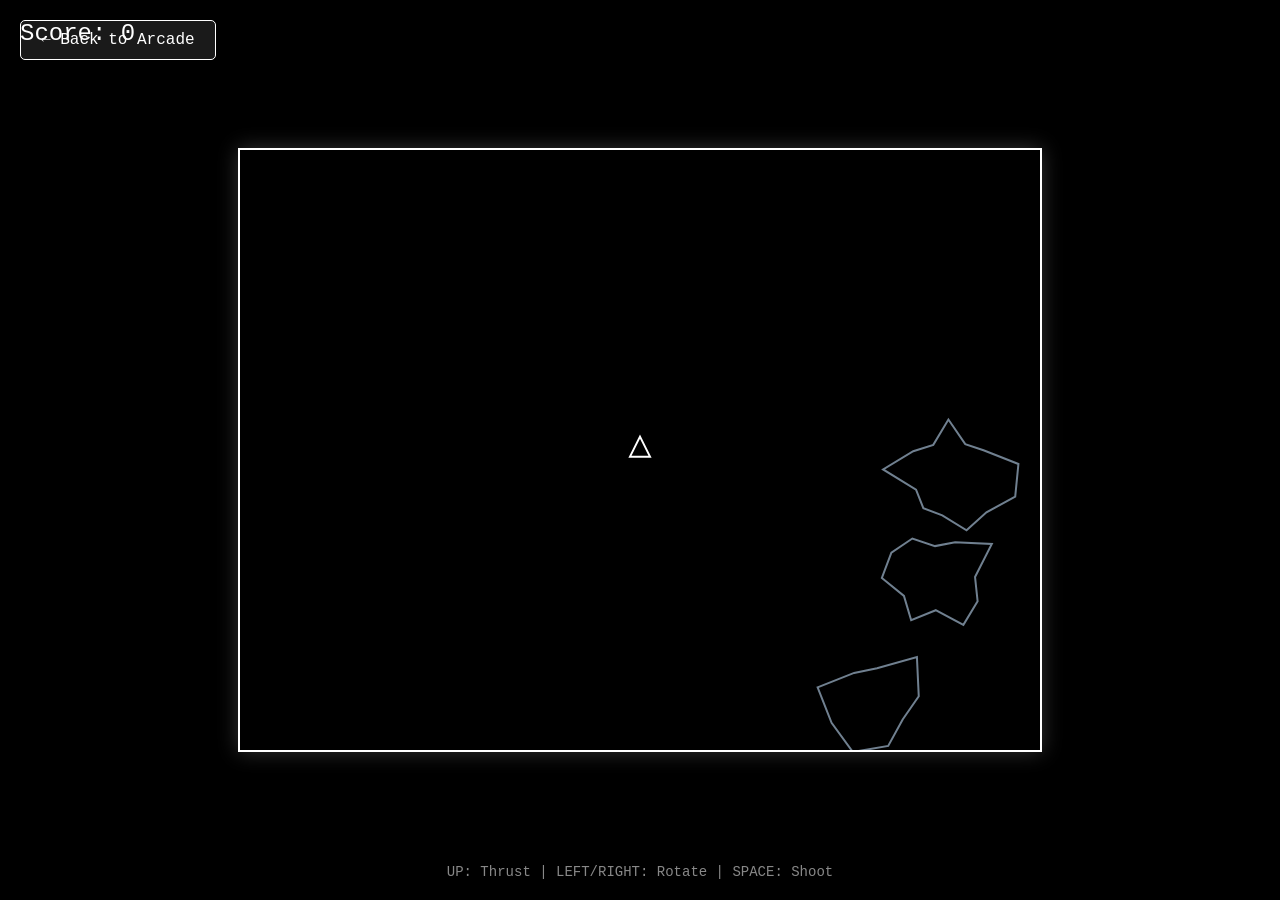
<file: src/asteroids/index.html>
<!DOCTYPE html>
<html lang="en">
<head>
    <meta charset="UTF-8">
    <meta name="viewport" content="width=device-width, initial-scale=1.0">
    <title>Asteroids</title>
    <style>
        body {
            margin: 0;
            background-color: #000;
            color: #fff;
            font-family: 'Courier New', Courier, monospace;
            display: flex;
            flex-direction: column;
            align-items: center;
            justify-content: center;
            height: 100vh;
            overflow: hidden;
        }
        canvas {
            border: 2px solid #fff;
            box-shadow: 0 0 20px rgba(255, 255, 255, 0.2);
        }
        .ui {
            position: absolute;
            top: 20px;
            left: 20px;
            pointer-events: none;
        }
        .score {
            font-size: 24px;
        }
        .game-over {
            position: absolute;
            display: none;
            text-align: center;
            background: rgba(0, 0, 0, 0.8);
            padding: 20px;
            border: 1px solid #fff;
        }
        .game-over h2 {
            font-size: 48px;
            margin: 0 0 20px 0;
        }
        .game-over p {
            font-size: 18px;
        }
        .restart-btn {
            background: #fff;
            color: #000;
            border: none;
            padding: 10px 20px;
            font-family: 'Courier New', Courier, monospace;
            font-weight: bold;
            cursor: pointer;
            margin-top: 20px;
        }
        .restart-btn:hover {
            background: #ccc;
        }
        .controls {
            position: absolute;
            bottom: 20px;
            color: #888;
            font-size: 14px;
        }
        .mobile-controls {
            display: none;
            position: absolute;
            bottom: 30px;
            width: 100%;
            justify-content: center;
            align-items: center;
            gap: 40px;
            z-index: 100;
        }
        .dpad {
            display: grid;
            grid-template-columns: repeat(3, 60px);
            grid-template-rows: repeat(2, 60px);
            gap: 5px;
        }
        .ctrl-btn {
            width: 60px;
            height: 60px;
            background: rgba(255, 255, 255, 0.2);
            border: 2px solid white;
            border-radius: 10px;
            color: white;
            font-weight: bold;
            display: flex;
            align-items: center;
            justify-content: center;
            user-select: none;
            cursor: pointer;
            -webkit-tap-highlight-color: transparent;
        }
        .ctrl-btn:active {
            background: rgba(255, 255, 255, 0.5);
        }
        .shoot-btn {
            width: 80px;
            height: 80px;
            border-radius: 50%;
            background: rgba(255, 0, 0, 0.3);
            border: 3px solid salmon;
            color: salmon;
        }
        .shoot-btn:active {
            background: salmon;
            color: white;
        }
        @media (max-width: 768px) {
            .mobile-controls { display: flex; }
        }
        .back-btn {
            position: absolute;
            top: 20px;
            left: 20px;
            padding: 10px 20px;
            background: rgba(255, 255, 255, 0.1);
            color: white;
            text-decoration: none;
            border: 1px solid white;
            border-radius: 5px;
            font-family: inherit;
            z-index: 1000;
            transition: background 0.3s;
        }
        .back-btn:hover {
            background: rgba(255, 255, 255, 0.3);
        }
    </style>
</head>
<body>

    <a href="../../index.html" class="back-btn">← Back to Arcade</a>
    <div class="ui">
        <div class="score">Score: <span id="scoreVal">0</span></div>
    </div>

    <div class="mobile-controls">
        <div class="dpad">
            <div style="grid-column: 2" class="ctrl-btn" onmousedown="setThrust(true)" onmouseup="setThrust(false)" ontouchstart="setThrust(true)" ontouchend="setThrust(false)">↑</div>
            <div style="grid-row: 2; grid-column: 1" class="ctrl-btn" onmousedown="setRot(1)" onmouseup="setRot(0)" ontouchstart="setRot(1)" ontouchend="setRot(0)">←</div>
            <div style="grid-row: 2; grid-column: 3" class="ctrl-btn" onmousedown="setRot(-1)" onmouseup="setRot(0)" ontouchstart="setRot(-1)" ontouchend="setRot(0)">→</div>
        </div>
        <div class="ctrl-btn shoot-btn" onmousedown="shootLaser()" ontouchstart="shootLaser()">FIRE</div>
    </div>

    <div id="gameOver" class="game-over">
        <h2>GAME OVER</h2>
        <p>Your score: <span id="finalScore">0</span></p>
        <button class="restart-btn" onclick="resetGame()">RESTART</button>
    </div>

    <canvas id="gameCanvas"></canvas>

    <div class="controls">
        UP: Thrust | LEFT/RIGHT: Rotate | SPACE: Shoot
    </div>

    <script>
        const canvas = document.getElementById('gameCanvas');
        const ctx = canvas.getContext('2d');
        const scoreElement = document.getElementById('scoreVal');
        const gameOverElement = document.getElementById('gameOver');
        const finalScoreElement = document.getElementById('finalScore');

        canvas.width = 800;
        canvas.height = 600;

        const FPS = 60;
        const SHIP_SIZE = 20;
        const TURN_SPEED = 360; // degrees per second
        const SHIP_THRUST = 5; // acceleration px/s
        const FRICTION = 0.7; // friction coefficient (0 = none, 1 = a lot)
        const LASER_MAX = 10; // max lasers on screen
        const LASER_SPD = 500; // pixels per second
        const LASER_DIST = 0.6; // max distance laser can travel (fraction of screen width)
        const ASTEROID_NUM = 3; // starting number of asteroids
        const ASTEROID_SIZE = 100; // starting size in pixels
        const ASTEROID_SPD = 50; // max starting speed in pixels per second
        const ASTEROID_VERT = 10; // average number of vertices on each asteroid
        const ASTEROID_JAG = 0.4; // jaggedness of asteroids (0 = none, 1 = lots)

        let score, ship, asteroids, lasers, gameRunning;

        function resetGame() {
            score = 0;
            scoreElement.innerText = score;
            gameOverElement.style.display = 'none';
            gameRunning = true;
            
            ship = newShip();
            asteroids = [];
            lasers = [];
            createAsteroidBelt();
            
            requestAnimationFrame(update);
        }

        function newShip() {
            return {
                x: canvas.width / 2,
                y: canvas.height / 2,
                r: SHIP_SIZE / 2,
                a: 90 / 180 * Math.PI, // convert to radians
                rot: 0,
                thrusting: false,
                thrust: { x: 0, y: 0 },
                dead: false
            };
        }

        function createAsteroidBelt() {
            asteroids = [];
            for (let i = 0; i < ASTEROID_NUM; i++) {
                let x, y;
                do {
                    x = Math.floor(Math.random() * canvas.width);
                    y = Math.floor(Math.random() * canvas.height);
                } while (distBetweenPoints(ship.x, ship.y, x, y) < ASTEROID_SIZE * 2 + ship.r);
                asteroids.push(newAsteroid(x, y, Math.ceil(ASTEROID_SIZE / 2)));
            }
        }

        function newAsteroid(x, y, r) {
            let lvlMult = 1 + score * 0.001;
            let asteroid = {
                x: x,
                y: y,
                xv: Math.random() * ASTEROID_SPD * lvlMult / FPS * (Math.random() < 0.5 ? 1 : -1),
                yv: Math.random() * ASTEROID_SPD * lvlMult / FPS * (Math.random() < 0.5 ? 1 : -1),
                r: r,
                a: Math.random() * Math.PI * 2,
                vert: Math.floor(Math.random() * (ASTEROID_VERT + 1) + ASTEROID_VERT / 2),
                offs: []
            };
            for (let i = 0; i < asteroid.vert; i++) {
                asteroid.offs.push(Math.random() * ASTEROID_JAG * 2 + 1 - ASTEROID_JAG);
            }
            return asteroid;
        }

        function distBetweenPoints(x1, y1, x2, y2) {
            return Math.sqrt(Math.pow(x2 - x1, 2) + Math.pow(y2 - y1, 2));
        }

        document.addEventListener('keydown', keyDown);
        document.addEventListener('keyup', keyUp);

        function setRot(dir) {
            if (!gameRunning) return;
            if (dir === 0) ship.rot = 0;
            else ship.rot = dir * TURN_SPEED / 180 * Math.PI / FPS;
        }

        function setThrust(val) {
            if (!gameRunning) return;
            ship.thrusting = val;
        }

        function keyDown(ev) {
            if (!gameRunning) return;
            switch(ev.keyCode) {
                case 32: // space (shoot)
                    shootLaser();
                    break;
                case 37: // left
                    setRot(1);
                    break;
                case 38: // up
                    setThrust(true);
                    break;
                case 39: // right
                    setRot(-1);
                    break;
            }
        }

        function keyUp(ev) {
            if (!gameRunning) return;
            switch(ev.keyCode) {
                case 37: // left
                    setRot(0);
                    break;
                case 38: // up
                    setThrust(false);
                    break;
                case 39: // right
                    setRot(0);
                    break;
            }
        }

        function shootLaser() {
            if (lasers.length < LASER_MAX) {
                lasers.push({
                    x: ship.x + 4 / 3 * ship.r * Math.cos(ship.a),
                    y: ship.y - 4 / 3 * ship.r * Math.sin(ship.a),
                    xv: LASER_SPD * Math.cos(ship.a) / FPS,
                    yv: -LASER_SPD * Math.sin(ship.a) / FPS,
                    dist: 0
                });
            }
        }

        function update() {
            if (!gameRunning) return;

            // Draw Space
            ctx.fillStyle = "black";
            ctx.fillRect(0, 0, canvas.width, canvas.height);

            // Thrust the ship
            if (ship.thrusting) {
                ship.thrust.x += SHIP_THRUST * Math.cos(ship.a) / FPS;
                ship.thrust.y -= SHIP_THRUST * Math.sin(ship.a) / FPS;

                // Draw thrust
                ctx.strokeStyle = "yellow";
                ctx.lineWidth = SHIP_SIZE / 10;
                ctx.beginPath();
                ctx.moveTo(
                    ship.x - ship.r * (2/3 * Math.cos(ship.a) + 0.5 * Math.sin(ship.a)),
                    ship.y + ship.r * (2/3 * Math.sin(ship.a) - 0.5 * Math.cos(ship.a))
                );
                ctx.lineTo(
                    ship.x - ship.r * 6/3 * Math.cos(ship.a),
                    ship.y + ship.r * 6/3 * Math.sin(ship.a)
                );
                ctx.lineTo(
                    ship.x - ship.r * (2/3 * Math.cos(ship.a) - 0.5 * Math.sin(ship.a)),
                    ship.y + ship.r * (2/3 * Math.sin(ship.a) + 0.5 * Math.cos(ship.a))
                );
                ctx.stroke();
            } else {
                ship.thrust.x -= FRICTION * ship.thrust.x / FPS;
                ship.thrust.y -= FRICTION * ship.thrust.y / FPS;
            }

            // Draw Ship
            ctx.strokeStyle = "white";
            ctx.lineWidth = SHIP_SIZE / 10;
            ctx.beginPath();
            ctx.moveTo(
                ship.x + 4 / 3 * ship.r * Math.cos(ship.a),
                ship.y - 4 / 3 * ship.r * Math.sin(ship.a)
            );
            ctx.lineTo(
                ship.x - ship.r * (2 / 3 * Math.cos(ship.a) + Math.sin(ship.a)),
                ship.y + ship.r * (2 / 3 * Math.sin(ship.a) - Math.cos(ship.a))
            );
            ctx.lineTo(
                ship.x - ship.r * (2 / 3 * Math.cos(ship.a) - Math.sin(ship.a)),
                ship.y + ship.r * (2 / 3 * Math.sin(ship.a) + Math.cos(ship.a))
            );
            ctx.closePath();
            ctx.stroke();

            // Draw Asteroids
            ctx.strokeStyle = "slategrey";
            ctx.lineWidth = SHIP_SIZE / 10;
            asteroids.forEach(ast => {
                ctx.beginPath();
                ctx.moveTo(
                    ast.x + ast.r * ast.offs[0] * Math.cos(ast.a),
                    ast.y + ast.r * ast.offs[0] * Math.sin(ast.a)
                );
                for (let j = 1; j < ast.vert; j++) {
                    ctx.lineTo(
                        ast.x + ast.r * ast.offs[j] * Math.cos(ast.a + j * Math.PI * 2 / ast.vert),
                        ast.y + ast.r * ast.offs[j] * Math.sin(ast.a + j * Math.PI * 2 / ast.vert)
                    );
                }
                ctx.closePath();
                ctx.stroke();
            });

            // Draw Lasers
            ctx.fillStyle = "salmon";
            lasers.forEach((laser, i) => {
                ctx.beginPath();
                ctx.arc(laser.x, laser.y, SHIP_SIZE / 15, 0, Math.PI * 2, false);
                ctx.fill();
            });

            // Detect Laser hits on Asteroids
            for (let i = asteroids.length - 1; i >= 0; i--) {
                let ax = asteroids[i].x;
                let ay = asteroids[i].y;
                let ar = asteroids[i].r;

                for (let j = lasers.length - 1; j >= 0; j--) {
                    let lx = lasers[j].x;
                    let ly = lasers[j].y;
                    if (distBetweenPoints(ax, ay, lx, ly) < ar) {
                        // Destroy asteroid and laser
                        destroyAsteroid(i);
                        lasers.splice(j, 1);
                        break;
                    }
                }
            }

            // Detect Asteroid hits on Ship
            asteroids.forEach(ast => {
                if (distBetweenPoints(ship.x, ship.y, ast.x, ast.y) < ship.r + ast.r) {
                    gameOver();
                }
            });

            function destroyAsteroid(index) {
                let x = asteroids[index].x;
                let y = asteroids[index].y;
                let r = asteroids[index].r;

                if (r === Math.ceil(ASTEROID_SIZE / 2)) {
                    asteroids.push(newAsteroid(x, y, Math.ceil(ASTEROID_SIZE / 4)));
                    asteroids.push(newAsteroid(x, y, Math.ceil(ASTEROID_SIZE / 4)));
                    score += 20;
                } else if (r === Math.ceil(ASTEROID_SIZE / 4)) {
                    asteroids.push(newAsteroid(x, y, Math.ceil(ASTEROID_SIZE / 8)));
                    asteroids.push(newAsteroid(x, y, Math.ceil(ASTEROID_SIZE / 8)));
                    score += 50;
                } else {
                    score += 100;
                }
                asteroids.splice(index, 1);
                scoreElement.innerText = score;

                if (asteroids.length === 0) {
                    createAsteroidBelt();
                }
            }

            function gameOver() {
                gameRunning = false;
                finalScoreElement.innerText = score;
                gameOverElement.style.display = 'block';
            }

            // Move ship
            ship.a += ship.rot;
            ship.x += ship.thrust.x;
            ship.y += ship.thrust.y;

            // Handle screen wrap
            if (ship.x < 0 - ship.r) ship.x = canvas.width + ship.r;
            else if (ship.x > canvas.width + ship.r) ship.x = 0 - ship.r;
            if (ship.y < 0 - ship.r) ship.y = canvas.height + ship.r;
            else if (ship.y > canvas.height + ship.r) ship.y = 0 - ship.r;

            // Move lasers
            for (let i = lasers.length - 1; i >= 0; i--) {
                // distance traveled
                lasers[i].dist += Math.sqrt(Math.pow(lasers[i].xv, 2) + Math.pow(lasers[i].yv, 2));
                
                // wrap laser
                lasers[i].x += lasers[i].xv;
                lasers[i].y += lasers[i].yv;
                if (lasers[i].x < 0) lasers[i].x = canvas.width;
                else if (lasers[i].x > canvas.width) lasers[i].x = 0;
                if (lasers[i].y < 0) lasers[i].y = canvas.height;
                else if (lasers[i].y > canvas.height) lasers[i].y = 0;

                if (lasers[i].dist > LASER_DIST * canvas.width) {
                    lasers.splice(i, 1);
                }
            }

            // Move asteroids
            asteroids.forEach(ast => {
                ast.x += ast.xv;
                ast.y += ast.yv;
                if (ast.x < 0 - ast.r) ast.x = canvas.width + ast.r;
                else if (ast.x > canvas.width + ast.r) ast.x = 0 - ast.r;
                if (ast.y < 0 - ast.r) ast.y = canvas.height + ast.r;
                else if (ast.y > canvas.height + ast.r) ast.y = 0 - ast.r;
            });

            requestAnimationFrame(update);
        }

        resetGame();
    </script>
</body>
</html>
</file>
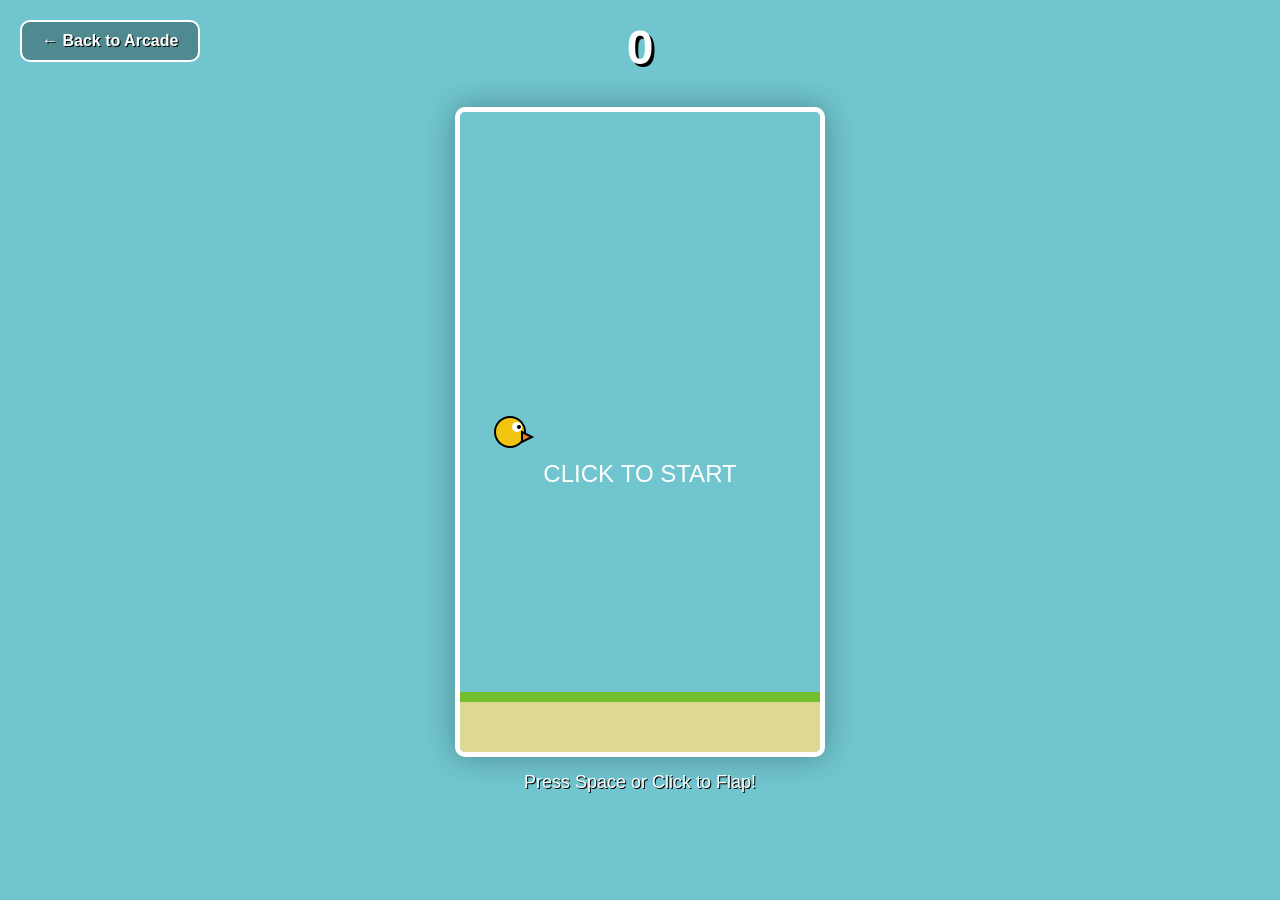
<file: src/flappy-bird/index.html>
<!DOCTYPE html>
<html lang="en">
<head>
    <meta charset="UTF-8">
    <meta name="viewport" content="width=device-width, initial-scale=1.0">
    <title>Flappy Bird Power-Ups</title>
    <style>
        body {
            display: flex;
            justify-content: center;
            align-items: center;
            height: 100vh;
            margin: 0;
            background-color: #70c5ce;
            color: white;
            font-family: 'Arial', sans-serif;
            flex-direction: column;
            overflow: hidden;
        }
        canvas {
            border: 5px solid #fff;
            box-shadow: 0 0 30px rgba(0,0,0,0.3);
            background-color: #70c5ce;
            border-radius: 10px;
            cursor: pointer;
        }
        .stats {
            position: absolute;
            top: 20px;
            font-size: 48px;
            font-weight: bold;
            text-shadow: 3px 3px 0 #000;
            z-index: 5;
            pointer-events: none;
        }
        #activePowerUp {
            position: absolute;
            top: 80px;
            font-size: 24px;
            font-weight: bold;
            text-shadow: 2px 2px 0 #000;
            z-index: 5;
            pointer-events: none;
            text-align: center;
            width: 100%;
            display: none;
        }
        #gameOver {
            position: absolute;
            top: 0;
            left: 0;
            width: 100%;
            height: 100%;
            background: rgba(0, 0, 0, 0.6);
            display: none;
            flex-direction: column;
            justify-content: center;
            align-items: center;
            z-index: 10;
            backdrop-filter: blur(4px);
        }
        #gameOver h1 {
            font-size: 60px;
            color: #f1c40f;
            margin-bottom: 10px;
            text-shadow: 4px 4px 0 #000;
        }
        #gameOver p {
            font-size: 24px;
            margin-bottom: 20px;
            text-shadow: 2px 2px 0 #000;
        }
        #gameOver button {
            padding: 15px 40px;
            font-size: 24px;
            cursor: pointer;
            background-color: #e67e22;
            border: 4px solid #fff;
            color: white;
            border-radius: 10px;
            transition: transform 0.1s;
            box-shadow: 0 5px 0 #a04000;
        }
        #gameOver button:active {
            transform: translateY(4px);
            box-shadow: 0 1px 0 #a04000;
        }
        #highScore {
            margin-top: 20px;
            font-size: 22px;
            text-shadow: 2px 2px 0 #000;
        }
        .instructions {
            margin-top: 15px;
            font-size: 18px;
            color: #fff;
            text-shadow: 1px 1px 0 #000;
        }
        .back-btn {
            position: absolute;
            top: 20px;
            left: 20px;
            padding: 10px 20px;
            background: rgba(0, 0, 0, 0.3);
            color: white;
            text-decoration: none;
            border: 2px solid #fff;
            border-radius: 10px;
            font-family: inherit;
            font-weight: bold;
            z-index: 1000;
            transition: background 0.2s;
            text-shadow: 1px 1px 0 #000;
        }
        .back-btn:hover {
            background: rgba(0, 0, 0, 0.5);
        }
    </style>
</head>
<body>
    <a href="../../index.html" class="back-btn">← Back to Arcade</a>
    <div class="stats" id="score">0</div>
    <div id="activePowerUp">GHOST MODE!</div>
    <div id="gameOver">
        <h1>GAME OVER</h1>
        <p>Score: <span id="finalScore">0</span></p>
        <button onclick="restartGame()">Play Again</button>
        <div id="highScore">High Score: <span id="highScoreValue">0</span></div>
    </div>
    <canvas id="flappyGame" width="360" height="640"></canvas>
    <div class="instructions">Press Space or Click to Flap!</div>

    <script>
        const canvas = document.getElementById("flappyGame");
        const ctx = canvas.getContext("2d");
        const scoreElement = document.getElementById("score");
        const activePowerUpElement = document.getElementById("activePowerUp");
        const gameOverScreen = document.getElementById("gameOver");
        const finalScoreElement = document.getElementById("finalScore");
        const highScoreValueElement = document.getElementById("highScoreValue");

        // Game Constants
        const GRAVITY = 0.25;
        const FLAP_STRENGTH = -5;
        const BASE_PIPE_SPEED = 2.5;
        const PIPE_SPAWN_RATE = 2200; // ms - Increased to make pipes farther apart
        const PIPE_WIDTH = 60;
        const PIPE_GAP = 160;

        // Power-Up Types
        const POWERUPS = {
            GHOST: { color: '#3498db', label: 'GHOST MODE!', duration: 5000 },
            SPEED: { color: '#e74c3c', label: 'SPEED BOOST!', duration: 5000 }
        };

        // Game State
        let bird = { x: 50, y: 320, velocity: 0, radius: 15, rotation: 0 };
        let pipes = [];
        let powerUps = [];
        let score = 0;
        let isGameOver = false;
        let isStarted = false;
        let lastPipeSpawn = 0;
        let lastPowerUpSpawn = 0;
        let activePowerUp = null; // { type, endTime }
        let currentPipeSpeed = BASE_PIPE_SPEED;

        function initGame() {
            bird = { x: 50, y: 320, velocity: 0, radius: 15, rotation: 0 };
            pipes = [];
            powerUps = [];
            score = 0;
            isGameOver = false;
            isStarted = false;
            activePowerUp = null;
            currentPipeSpeed = BASE_PIPE_SPEED;
            scoreElement.innerHTML = score;
            activePowerUpElement.style.display = "none";
            gameOverScreen.style.display = "none";
            
            draw();
        }

        function flap() {
            if (isGameOver) return;
            if (!isStarted) {
                isStarted = true;
                requestAnimationFrame(gameLoop);
            }
            bird.velocity = FLAP_STRENGTH;
        }

        window.addEventListener("keydown", (e) => { if(e.code === "Space") flap(); });
        canvas.addEventListener("mousedown", flap);

        function spawnPipe() {
            const minPipeHeight = 50;
            const maxPipeHeight = canvas.height - PIPE_GAP - minPipeHeight - 50;
            const height = Math.floor(Math.random() * (maxPipeHeight - minPipeHeight + 1)) + minPipeHeight;
            
            pipes.push({
                x: canvas.width,
                topHeight: height,
                passed: false
            });
        }

        function spawnPowerUp() {
            const types = Object.keys(POWERUPS);
            const type = types[Math.floor(Math.random() * types.length)];
            
            // To ensure the power-up is reachable and not in a pipe,
            // we spawn it relative to the most recent pipe.
            if (pipes.length === 0) {
                // If no pipes yet, spawn in a safe middle area
                powerUps.push({
                    x: canvas.width + 200,
                    y: canvas.height / 2,
                    type: type,
                    radius: 15
                });
                return;
            }

            const lastPipe = pipes[pipes.length - 1];
            
            // Place the power-up inside the gap of the last spawned pipe
            // Gap center = lastPipe.topHeight + (PIPE_GAP / 2)
            const gapCenterY = lastPipe.topHeight + (PIPE_GAP / 2);
            
            // Randomize position slightly within the gap to keep it interesting
            const randomYOffset = (Math.random() - 0.5) * (PIPE_GAP * 0.6);
            const spawnY = gapCenterY + randomYOffset;
            
            // Spawn it a bit ahead of the pipe
            const spawnX = lastPipe.x + 20;

            powerUps.push({
                x: spawnX,
                y: spawnY,
                type: type,
                radius: 15
            });
        }

        function update(currentTime) {
            if (!isStarted || isGameOver) return;

            // Update active power-up timer
            if (activePowerUp) {
                if (currentTime > activePowerUp.endTime) {
                    activePowerUp = null;
                    currentPipeSpeed = BASE_PIPE_SPEED;
                    activePowerUpElement.style.display = "none";
                }
            }

            // Bird Physics
            bird.velocity += GRAVITY;
            bird.y += bird.velocity;
            bird.rotation = Math.min(Math.PI / 4, Math.max(-Math.PI / 4, bird.velocity * 0.1));

            // Pipe Spawning
            const dynamicSpawnRate = PIPE_SPAWN_RATE * (BASE_PIPE_SPEED / currentPipeSpeed);
            if (currentTime - lastPipeSpawn > dynamicSpawnRate) {
                spawnPipe();
                lastPipeSpawn = currentTime;
            }

            // Power-Up Spawning (every 7-12 seconds)
            if (currentTime - lastPowerUpSpawn > 8000 + Math.random() * 4000) {
                spawnPowerUp();
                lastPowerUpSpawn = currentTime;
            }

            // Pipe Movement & Collision
            for (let i = pipes.length - 1; i >= 0; i--) {
                let p = pipes[i];
                p.x -= currentPipeSpeed;

                const birdRight = bird.x + bird.radius;
                const birdLeft = bird.x - bird.radius;
                const birdTop = bird.y - bird.radius;
                const birdBottom = bird.y + bird.radius;

                // Ghost Mode: Skip pipe collision
                if (activePowerUp?.type !== 'GHOST') {
                    if (birdRight > p.x && birdLeft < p.x + PIPE_WIDTH) {
                        if (birdTop < p.topHeight || birdBottom > p.topHeight + PIPE_GAP) {
                            endGame();
                        }
                    }
                }

                if (!p.passed && p.x + PIPE_WIDTH < bird.x) {
                    score++;
                    scoreElement.innerHTML = score;
                    p.passed = true;
                }

                if (p.x + PIPE_WIDTH < 0) pipes.splice(i, 1);
            }

            // Power-Up Movement & Collection
            for (let i = powerUps.length - 1; i >= 0; i--) {
                let pu = powerUps[i];
                pu.x -= currentPipeSpeed;

                // Collection check
                const dx = bird.x - pu.x;
                const dy = bird.y - pu.y;
                const distance = Math.sqrt(dx*dx + dy*dy);

                if (distance < bird.radius + pu.radius) {
                    // Activate Power-Up
                    activePowerUp = {
                        type: pu.type,
                        endTime: currentTime + POWERUPS[pu.type].duration
                    };
                    
                    if (pu.type === 'SPEED') {
                        currentPipeSpeed = BASE_PIPE_SPEED * 1.8;
                    }
                    
                    activePowerUpElement.style.display = "block";
                    activePowerUpElement.innerHTML = POWERUPS[pu.type].label;
                    activePowerUpElement.style.color = POWERUPS[pu.type].color;
                    
                    powerUps.splice(i, 1);
                } else if (pu.x + pu.radius < 0) {
                    powerUps.splice(i, 1);
                }
            }

            if (bird.y + bird.radius > canvas.height - 50 || bird.y - bird.radius < 0) {
                endGame();
            }
        }

        function endGame() {
            isGameOver = true;
            finalScoreElement.innerHTML = score;
            let highScore = localStorage.getItem("flappyHighScore") || 0;
            if (score > highScore) {
                highScore = score;
                localStorage.setItem("flappyHighScore", highScore);
            }
            highScoreValueElement.innerHTML = highScore;
            gameOverScreen.style.display = "flex";
        }

        function draw() {
            ctx.fillStyle = "#70c5ce";
            ctx.fillRect(0, 0, canvas.width, canvas.height);

            // Draw Pipes
            pipes.forEach(p => {
                ctx.fillStyle = "#2ecc71";
                ctx.strokeStyle = "#27ae60";
                ctx.lineWidth = 4;
                ctx.fillRect(p.x, 0, PIPE_WIDTH, p.topHeight);
                ctx.strokeRect(p.x, 0, PIPE_WIDTH, p.topHeight);
                ctx.fillRect(p.x, p.topHeight + PIPE_GAP, PIPE_WIDTH, canvas.height - p.topHeight - PIPE_GAP);
                ctx.strokeRect(p.x, p.topHeight + PIPE_GAP, PIPE_WIDTH, canvas.height - p.topHeight - PIPE_GAP);
                ctx.fillStyle = "#2ecc71";
                ctx.fillRect(p.x - 5, p.topHeight - 20, PIPE_WIDTH + 10, 20);
                ctx.strokeRect(p.x - 5, p.topHeight - 20, PIPE_WIDTH + 10, 20);
                ctx.fillRect(p.x - 5, p.topHeight + PIPE_GAP, PIPE_WIDTH + 10, 20);
                ctx.strokeRect(p.x - 5, p.topHeight + PIPE_GAP, PIPE_WIDTH + 10, 20);
            });

            // Draw Power-Ups
            powerUps.forEach(pu => {
                ctx.fillStyle = POWERUPS[pu.type].color;
                ctx.beginPath();
                ctx.arc(pu.x, pu.y, pu.radius, 0, Math.PI * 2);
                ctx.fill();
                ctx.strokeStyle = "white";
                ctx.lineWidth = 3;
                ctx.stroke();
                
                // Shine on power-up
                ctx.fillStyle = "rgba(255,255,255,0.5)";
                ctx.beginPath();
                ctx.arc(pu.x - 4, pu.y - 4, 4, 0, Math.PI * 2);
                ctx.fill();
            });

            // Draw Ground
            ctx.fillStyle = "#ded895";
            ctx.fillRect(0, canvas.height - 50, canvas.width, 50);
            ctx.fillStyle = "#73bf2e";
            ctx.fillRect(0, canvas.height - 60, canvas.width, 10);

            // Draw Bird
            ctx.save();
            ctx.translate(bird.x, bird.y);
            ctx.rotate(bird.rotation);
            
            // Power-up Aura
            if (activePowerUp) {
                ctx.beginPath();
                ctx.arc(0, 0, bird.radius + 5, 0, Math.PI * 2);
                ctx.fillStyle = POWERUPS[activePowerUp.type].color + "66"; // Transparent
                ctx.fill();
            }

            ctx.fillStyle = "#f1c40f";
            ctx.beginPath();
            ctx.arc(0, 0, bird.radius, 0, Math.PI * 2);
            ctx.fill();
            ctx.strokeStyle = "#000";
            ctx.lineWidth = 2;
            ctx.stroke();

            ctx.fillStyle = "white";
            ctx.beginPath();
            ctx.arc(7, -5, 5, 0, Math.PI * 2);
            ctx.fill();
            ctx.fillStyle = "black";
            ctx.beginPath();
            ctx.arc(9, -5, 2, 0, Math.PI * 2);
            ctx.fill();

            ctx.fillStyle = "#e67e22";
            ctx.beginPath();
            ctx.moveTo(12, 0);
            ctx.lineTo(22, 5);
            ctx.lineTo(12, 10);
            ctx.closePath();
            ctx.fill();
            ctx.stroke();

            ctx.restore();

            if (!isStarted && !isGameOver) {
                ctx.fillStyle = "white";
                ctx.font = "24px Arial";
                ctx.textAlign = "center";
                ctx.fillText("CLICK TO START", canvas.width/2, canvas.height/2 + 50);
            }
        }

        function gameLoop(currentTime) {
            update(currentTime);
            draw();
            if (!isGameOver) {
                animationId = requestAnimationFrame(gameLoop);
            }
        }

        function restartGame() {
            initGame();
        }

        initGame();
    </script>
</body>
</html>
</file>
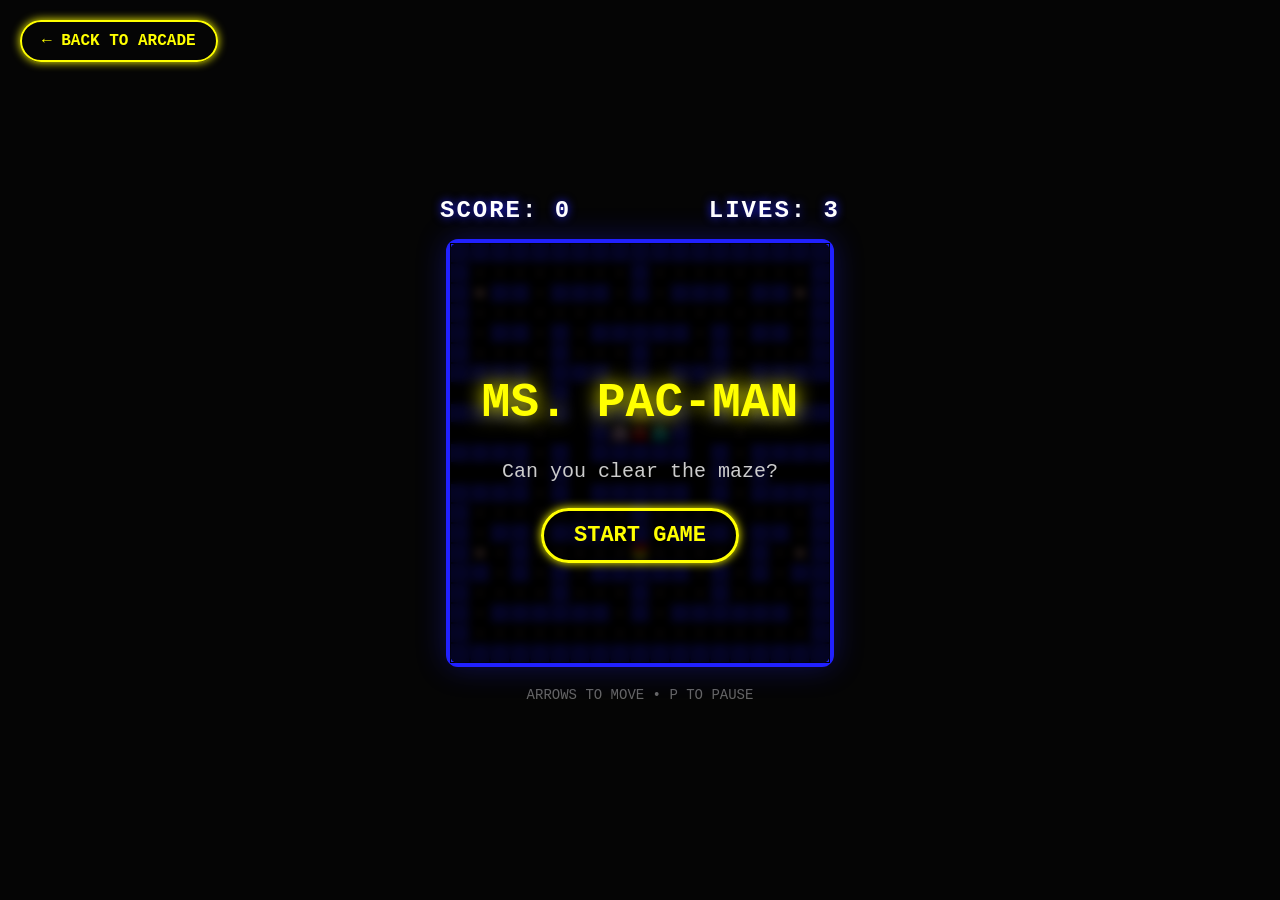
<file: src/ms-pac-man/index.html>
<!DOCTYPE html>
<html lang="en">
<head>
    <meta charset="UTF-8">
    <meta name="viewport" content="width=device-width, initial-scale=1.0">
    <title>Ms. Pac-Man: Arcade Edition</title>
    <style>
        :root {
            --neon-blue: #2121ff;
            --neon-yellow: #ffff00;
            --neon-red: #ff0000;
            --neon-pink: #ffb8ff;
            --neon-cyan: #00ffff;
            --neon-orange: #ffb852;
        }
        body {
            background-color: #050505;
            color: white;
            display: flex;
            flex-direction: column;
            align-items: center;
            justify-content: center;
            height: 100vh;
            margin: 0;
            font-family: 'Courier New', Courier, monospace;
            overflow: hidden;
        }
        #game-container {
            position: relative;
            box-shadow: 0 0 30px rgba(33, 33, 255, 0.3);
            border: 4px solid var(--neon-blue);
            border-radius: 12px;
            background-color: black;
        }
        canvas {
            display: block;
            background-color: black;
        }
        .ui-panel {
            width: 400px;
            display: flex;
            justify-content: space-between;
            font-size: 24px;
            margin-bottom: 15px;
            font-weight: bold;
            text-transform: uppercase;
            letter-spacing: 2px;
            text-shadow: 0 0 10px var(--neon-blue);
        }
        .overlay {
            position: absolute;
            top: 0;
            left: 0;
            width: 100%;
            height: 100%;
            background: rgba(0,0,0,0.85);
            display: flex;
            flex-direction: column;
            justify-content: center;
            align-items: center;
            z-index: 100;
            text-align: center;
            backdrop-filter: blur(4px);
            border-radius: 8px;
            transition: opacity 0.3s ease;
        }
        .overlay.hidden {
            display: none;
            opacity: 0;
        }
        .overlay h1 {
            font-size: 48px;
            color: var(--neon-yellow);
            margin-bottom: 10px;
            text-shadow: 0 0 20px var(--neon-yellow);
        }
        .overlay p {
            font-size: 20px;
            margin-bottom: 25px;
            color: #ccc;
        }
        .btn {
            padding: 12px 30px;
            font-size: 22px;
            cursor: pointer;
            background: transparent;
            color: var(--neon-yellow);
            border: 3px solid var(--neon-yellow);
            border-radius: 50px;
            font-family: inherit;
            font-weight: bold;
            text-transform: uppercase;
            transition: all 0.2s;
            box-shadow: 0 0 10px var(--neon-yellow);
        }
        .btn:hover {
            background: var(--neon-yellow);
            color: black;
            box-shadow: 0 0 20px var(--neon-yellow);
            transform: scale(1.05);
        }
        #pause-overlay {
            z-index: 110;
            background: rgba(0,0,0,0.6);
        }
        #pause-overlay h1 {
            color: #fff;
            text-shadow: 0 0 10px #fff;
        }
        .controls-hint {
            margin-top: 20px;
            color: #666;
            font-size: 14px;
            text-transform: uppercase;
        }
        .mobile-controls {
            display: none;
            position: absolute;
            bottom: 30px;
            width: 100%;
            justify-content: center;
            gap: 20px;
            z-index: 100;
        }
        .dpad {
            display: grid;
            grid-template-columns: repeat(3, 60px);
            grid-template-rows: repeat(2, 60px);
            gap: 5px;
        }
        .ctrl-btn {
            width: 60px;
            height: 60px;
            background: rgba(255, 255, 255, 0.2);
            border: 2px solid var(--neon-yellow);
            border-radius: 10px;
            color: var(--neon-yellow);
            font-weight: bold;
            display: flex;
            align-items: center;
            justify-content: center;
            user-select: none;
            cursor: pointer;
            -webkit-tap-highlight-color: transparent;
        }
        .ctrl-btn:active {
            background: var(--neon-yellow);
            color: black;
        }
        @media (max-width: 768px) {
            .mobile-controls { display: flex; }
        }
        .back-btn {
            position: absolute;
            top: 20px;
            left: 20px;
            padding: 10px 20px;
            background: transparent;
            color: var(--neon-yellow);
            text-decoration: none;
            border: 2px solid var(--neon-yellow);
            border-radius: 50px;
            font-family: inherit;
            font-weight: bold;
            text-transform: uppercase;
            z-index: 1000;
            transition: all 0.2s;
            box-shadow: 0 0 10px var(--neon-yellow);
        }
        .back-btn:hover {
            background: var(--neon-yellow);
            color: black;
            box-shadow: 0 0 20px var(--neon-yellow);
        }
    </style>
</head>
<body>
    <a href="../../index.html" class="back-btn">← Back to Arcade</a>
    <div class="ui-panel">
        <div>Score: <span id="score">0</span></div>
        <div>Lives: <span id="lives">3</span></div>
    </div>
    <div id="game-container">
        <canvas id="gameCanvas"></canvas>
        
        <div id="start-overlay" class="overlay">
            <h1>MS. PAC-MAN</h1>
            <p>Can you clear the maze?</p>
            <button class="btn" onclick="startGame()">Start Game</button>
        </div>

        <div id="pause-overlay" class="overlay hidden">
            <h1>PAUSED</h1>
            <p>Press 'P' to Resume</p>
        </div>

        <div id="gameover-overlay" class="overlay hidden">
            <h1 id="gameover-msg">GAME OVER</h1>
            <p>Final Score: <span id="final-score">0</span></p>
            <button class="btn" onclick="restartGame()">Play Again</button>
        </div>

        <div id="ready-overlay" class="overlay hidden">
            <h1 id="ready-text">READY!</h1>
        </div>
    </div>

    <div class="mobile-controls">
        <div class="dpad">
            <div style="grid-column: 2" class="ctrl-btn" onmousedown="setDir('UP')" ontouchstart="setDir('UP')">↑</div>
            <div style="grid-row: 2; grid-column: 1" class="ctrl-btn" onmousedown="setDir('LEFT')" ontouchstart="setDir('LEFT')">←</div>
            <div style="grid-row: 2; grid-column: 2" class="ctrl-btn" onmousedown="setDir('DOWN')" ontouchstart="setDir('DOWN')">↓</div>
            <div style="grid-row: 2; grid-column: 3" class="ctrl-btn" onmousedown="setDir('RIGHT')" ontouchstart="setDir('RIGHT')">→</div>
        </div>
    </div>

    <div class="controls-hint">Arrows to Move • P to Pause</div>

    <script>
        const canvas = document.getElementById('gameCanvas');
        const ctx = canvas.getContext('2d');
        const scoreElement = document.getElementById('score');
        const livesElement = document.getElementById('lives');
        const startOverlay = document.getElementById('start-overlay');
        const pauseOverlay = document.getElementById('pause-overlay');
        const gameoverOverlay = document.getElementById('gameover-overlay');
        const readyOverlay = document.getElementById('ready-overlay');
        const finalScoreElement = document.getElementById('final-score');

        function setDir(dir) {
            player.nextDir = dir;
        }

        const TILE_SIZE = 20;
        const ROWS = 21;
        const COLS = 19;
        canvas.width = COLS * TILE_SIZE;
        canvas.height = ROWS * TILE_SIZE;

        const mazeLayout = [
            [1,1,1,1,1,1,1,1,1,1,1,1,1,1,1,1,1,1,1],
            [1,0,0,0,0,0,0,0,0,1,0,0,0,0,0,0,0,0,1],
            [1,2,1,1,0,1,1,1,0,1,0,1,1,1,0,1,1,2,1],
            [1,0,0,0,0,0,0,0,0,0,0,0,0,0,0,0,0,0,1],
            [1,0,1,1,0,1,0,1,1,1,1,1,0,1,0,1,1,0,1],
            [1,0,0,0,0,1,0,0,0,1,0,0,0,1,0,0,0,0,1],
            [1,1,1,1,0,1,1,1,3,1,3,1,1,1,0,1,1,1,1],
            [3,3,3,1,0,1,3,3,3,3,3,3,3,1,0,1,3,3,3],
            [1,1,1,1,0,1,3,1,1,4,1,1,3,1,0,1,1,1,1],
            [3,3,3,3,0,3,3,1,3,3,3,1,3,3,0,3,3,3,3],
            [1,1,1,1,0,1,3,1,1,1,1,1,3,1,0,1,1,1,1],
            [3,3,3,1,0,1,3,3,3,3,3,3,3,1,0,1,3,3,3],
            [1,1,1,1,0,1,3,1,1,1,1,1,3,1,0,1,1,1,1],
            [1,0,0,0,0,0,0,0,0,1,0,0,0,0,0,0,0,0,1],
            [1,0,1,1,0,1,1,1,0,1,0,1,1,1,0,1,1,0,1],
            [1,2,0,1,0,0,0,0,0,3,0,0,0,0,0,1,0,2,1],
            [1,1,0,1,0,1,0,1,1,1,1,1,0,1,0,1,0,1,1],
            [1,0,0,0,0,1,0,0,0,1,0,0,0,1,0,0,0,0,1],
            [1,0,1,1,1,1,1,1,0,1,0,1,1,1,1,1,1,0,1],
            [1,0,0,0,0,0,0,0,0,0,0,0,0,0,0,0,0,0,1],
            [1,1,1,1,1,1,1,1,1,1,1,1,1,1,1,1,1,1,1],
        ];

        let map = JSON.parse(JSON.stringify(mazeLayout));
        let score = 0;
        let lives = 3;
        let gameRunning = false;
        let isPaused = false;
        let powerMode = 0;
        let fruits = [];
        let fruitTimer = 0;

        const player = {
            x: 9 * TILE_SIZE,
            y: 15 * TILE_SIZE,
            dir: 'STOP',
            nextDir: 'STOP',
            radius: TILE_SIZE / 2 - 2,
            speed: 2,
            mouthOpen: 0,
            mouthDir: 1
        };

        const ghosts = [
            { x: 9 * TILE_SIZE, y: 9 * TILE_SIZE, color: '#ff0000', name: 'Blinky', dir: 'UP', speed: 2 },
            { x: 8 * TILE_SIZE, y: 9 * TILE_SIZE, color: '#ffb8ff', name: 'Pinky', dir: 'UP', speed: 2 },
            { x: 10 * TILE_SIZE, y: 9 * TILE_SIZE, color: '#00ffff', name: 'Inky', dir: 'UP', speed: 2 },
            { x: 9 * TILE_SIZE, y: 8 * TILE_SIZE, color: '#ffb852', name: 'Clyde', dir: 'UP', speed: 2 },
        ];

        function canMove(x, y, dir, isGhost = false) {
            const col = Math.floor(x / TILE_SIZE);
            const row = Math.floor(y / TILE_SIZE);
            let nextCol = col, nextRow = row;
            if (dir === 'UP') nextRow--;
            if (dir === 'DOWN') nextRow++;
            if (dir === 'LEFT') nextCol--;
            if (dir === 'RIGHT') nextCol++;
            if (nextCol < 0 || nextCol >= COLS) return true; 
            if (nextRow < 0 || nextRow >= ROWS) return false;
            const tile = map[nextRow][nextCol];
            if (tile === 1) return false;
            if (tile === 4 && !isGhost) return false;
            return true;
        }

        function getOppositeDir(dir) {
            const opp = { 'UP': 'DOWN', 'DOWN': 'UP', 'LEFT': 'RIGHT', 'RIGHT': 'LEFT', 'STOP': 'STOP' };
            return opp[dir];
        }

        function getChaseDir(ghost, availableDirs) {
            let bestDir = availableDirs[0];
            let minDist = Infinity;
            availableDirs.forEach(dir => {
                let nx = ghost.x, ny = ghost.y;
                if (dir === 'UP') ny -= TILE_SIZE; if (dir === 'DOWN') ny += TILE_SIZE;
                if (dir === 'LEFT') nx -= TILE_SIZE; if (dir === 'RIGHT') nx += TILE_SIZE;
                const d = Math.sqrt(Math.pow(player.x - nx, 2) + Math.pow(player.y - ny, 2));
                if (d < minDist) { minDist = d; bestDir = dir; }
            });
            return bestDir;
        }

        function getFleeDir(ghost, availableDirs) {
            let bestDir = availableDirs[0];
            let maxDist = -1;
            availableDirs.forEach(dir => {
                let nx = ghost.x, ny = ghost.y;
                if (dir === 'UP') ny -= TILE_SIZE; if (dir === 'DOWN') ny += TILE_SIZE;
                if (dir === 'LEFT') nx -= TILE_SIZE; if (dir === 'RIGHT') nx += TILE_SIZE;
                const d = Math.sqrt(Math.pow(player.x - nx, 2) + Math.pow(player.y - ny, 2));
                if (d > maxDist) { maxDist = d; bestDir = dir; }
            });
            return bestDir;
        }

        function update() {
            if (!gameRunning || isPaused) return;

            // Handle direction change with snapping and input buffering
            if (player.nextDir !== 'STOP' && player.nextDir !== player.dir) {
                const centerX = Math.round(player.x / TILE_SIZE) * TILE_SIZE;
                const centerY = Math.round(player.y / TILE_SIZE) * TILE_SIZE;
                const distToCenter = Math.sqrt(Math.pow(player.x - centerX, 2) + Math.pow(player.y - centerY, 2));

                // Increased threshold for turning to make it feel more responsive
                if (distToCenter < TILE_SIZE * 0.8) {
                    if (canMove(centerX, centerY, player.nextDir)) {
                        player.x = centerX;
                        player.y = centerY;
                        player.dir = player.nextDir;
                    }
                }
            }

            // Nudge player towards center line of their current axis to help them turn
            if (player.dir === 'UP' || player.dir === 'DOWN') {
                const targetX = Math.round(player.x / TILE_SIZE) * TILE_SIZE;
                player.x += (targetX - player.x) * 0.15;
            } else if (player.dir === 'LEFT' || player.dir === 'RIGHT') {
                const targetY = Math.round(player.y / TILE_SIZE) * TILE_SIZE;
                player.y += (targetY - player.y) * 0.15;
            }

            if (canMove(player.x, player.y, player.dir)) {
                if (player.dir === 'UP') player.y -= player.speed;
                if (player.dir === 'DOWN') player.y += player.speed;
                if (player.dir === 'LEFT') player.x -= player.speed;
                if (player.dir === 'RIGHT') player.x += player.speed;
            }

            // Teleport through tunnels
            if (player.x < 0) player.x = canvas.width - TILE_SIZE;
            if (player.x > canvas.width - TILE_SIZE) player.x = 0;

            // Eating pellets
            const col = Math.floor((player.x + TILE_SIZE / 2) / TILE_SIZE);
            const row = Math.floor((player.y + TILE_SIZE / 2) / TILE_SIZE);
            if (col >= 0 && col < COLS && row >= 0 && row < ROWS) {
                if (map[row][col] === 0) {
                    map[row][col] = 3; score += 10; scoreElement.innerText = score;
                } else if (map[row][col] === 2) {
                    map[row][col] = 3; score += 50; scoreElement.innerText = score;
                    powerMode = 600;
                }
            }

            // Fruits
            fruits.forEach((f, i) => {
                if (Math.abs(player.x - f.x) < TILE_SIZE && Math.abs(player.y - f.y) < TILE_SIZE) {
                    score += 100; scoreElement.innerText = score;
                    fruits.splice(i, 1);
                }
            });

            fruitTimer++;
            if (fruitTimer > 10000) {
                fruits.push({ x: 9 * TILE_SIZE, y: 11 * TILE_SIZE, type: '🍒' });
                fruitTimer = 0;
            }

            if (powerMode > 0) powerMode--;
            player.mouthOpen += 0.1 * player.mouthDir;
            if (player.mouthOpen > 0.2 || player.mouthOpen < 0) player.mouthDir *= -1;

            // Update Ghosts
            ghosts.forEach(ghost => {
                if (ghost.x % TILE_SIZE === 0 && ghost.y % TILE_SIZE === 0) {
                    const dirs = ['UP', 'DOWN', 'LEFT', 'RIGHT'];
                    const avail = dirs.filter(d => d !== getOppositeDir(ghost.dir) && canMove(ghost.x, ghost.y, d, true));
                    if (avail.length > 0) {
                        ghost.dir = powerMode > 0 ? getFleeDir(ghost, avail) : getChaseDir(ghost, avail);
                    } else {
                        ghost.dir = getOppositeDir(ghost.dir);
                    }
                }
                if (ghost.dir === 'UP') ghost.y -= ghost.speed;
                if (ghost.dir === 'DOWN') ghost.y += ghost.speed;
                if (ghost.dir === 'LEFT') ghost.x -= ghost.speed;
                if (ghost.dir === 'RIGHT') ghost.x += ghost.speed;
                if (ghost.x < 0) ghost.x = canvas.width - TILE_SIZE;
                if (ghost.x > canvas.width - TILE_SIZE) ghost.x = 0;

                const dist = Math.sqrt(Math.pow(player.x - ghost.x, 2) + Math.pow(player.y - ghost.y, 2));
                if (dist < TILE_SIZE * 0.8) {
                    if (powerMode > 0) {
                        ghost.x = 9 * TILE_SIZE; ghost.y = 9 * TILE_SIZE;
                        score += 200; scoreElement.innerText = score;
                    } else {
                        lives--; livesElement.innerText = lives;
                        if (lives <= 0) gameOver(); else resetPositions();
                    }
                }
            });
        }

        function draw() {
            ctx.clearRect(0, 0, canvas.width, canvas.height);

            for (let r = 0; r < ROWS; r++) {
                for (let c = 0; c < COLS; c++) {
                    const type = map[r][c];
                    const x = c * TILE_SIZE, y = r * TILE_SIZE;
                    if (type === 1) {
                        ctx.fillStyle = '#2121ff';
                        ctx.fillRect(x + 1, y + 1, TILE_SIZE - 2, TILE_SIZE - 2);
                    } else if (type === 0) {
                        ctx.fillStyle = '#ffb8ae';
                        ctx.beginPath(); ctx.arc(x + TILE_SIZE / 2, y + TILE_SIZE / 2, 2, 0, Math.PI * 2); ctx.fill();
                    } else if (type === 2) {
                        ctx.fillStyle = '#ffb8ae';
                        ctx.beginPath(); ctx.arc(x + TILE_SIZE / 2, y + TILE_SIZE / 2, 5, 0, Math.PI * 2); ctx.fill();
                    } else if (type === 4) {
                        ctx.fillStyle = '#ffb8ff';
                        ctx.fillRect(x, y + TILE_SIZE / 2 - 2, TILE_SIZE, 4);
                    }
                }
            }

            ctx.font = '18px serif';
            ctx.textAlign = 'center';
            fruits.forEach(f => ctx.fillText(f.type, f.x + TILE_SIZE / 2, f.y + TILE_SIZE / 2 + 6));

            const centerX = player.x + TILE_SIZE / 2, centerY = player.y + TILE_SIZE / 2;
            ctx.fillStyle = 'yellow';
            let angleOffset = 0;
            if (player.dir === 'RIGHT') angleOffset = 0;
            else if (player.dir === 'DOWN') angleOffset = Math.PI / 2;
            else if (player.dir === 'LEFT') angleOffset = Math.PI;
            else if (player.dir === 'UP') angleOffset = 3 * Math.PI / 2;

            let mouthAngle = 0.2 * Math.PI * player.mouthOpen;
            ctx.beginPath();
            ctx.arc(centerX, centerY, player.radius, angleOffset + mouthAngle, angleOffset + 2 * Math.PI - mouthAngle);
            ctx.lineTo(centerX, centerY);
            ctx.fill();

            ctx.fillStyle = 'red';
            ctx.beginPath(); ctx.arc(centerX, centerY - player.radius + 2, 4, 0, Math.PI * 2); ctx.fill();
            ctx.beginPath(); ctx.arc(centerX - 4, centerY - player.radius + 2, 4, 0, Math.PI * 2); ctx.fill();
            ctx.beginPath(); ctx.arc(centerX + 4, centerY - player.radius + 2, 4, 0, Math.PI * 2); ctx.fill();

            ghosts.forEach(ghost => {
                ctx.fillStyle = (powerMode > 0 && Math.floor(Date.now() / 200) % 2 === 0) ? '#2121ff' : ghost.color;
                ctx.beginPath();
                ctx.arc(ghost.x + TILE_SIZE / 2, ghost.y + TILE_SIZE / 2, TILE_SIZE / 2 - 2, Math.PI, 0);
                ctx.lineTo(ghost.x + TILE_SIZE - 2, ghost.y + TILE_SIZE - 2);
                ctx.lineTo(ghost.x + 2, ghost.y + TILE_SIZE - 2);
                ctx.fill();
                ctx.fillStyle = 'white';
                ctx.beginPath(); ctx.arc(ghost.x + TILE_SIZE * 0.35, ghost.y + TILE_SIZE * 0.4, 2, 0, Math.PI * 2); ctx.fill();
                ctx.beginPath(); ctx.arc(ghost.x + TILE_SIZE * 0.65, ghost.y + TILE_SIZE * 0.4, 2, 0, Math.PI * 2); ctx.fill();
            });
        }

        function gameOver() {
            gameRunning = false;
            finalScoreElement.innerText = score;
            gameoverOverlay.classList.remove('hidden');
        }

        function resetPositions() {
            player.x = 9 * TILE_SIZE; player.y = 15 * TILE_SIZE;
            player.dir = 'STOP'; player.nextDir = 'STOP';
            ghosts.forEach((g, i) => { g.x = (8 + (i % 3)) * TILE_SIZE; g.y = 9 * TILE_SIZE; g.dir = 'UP'; });
        }

        function startGame() {
            startOverlay.classList.add('hidden');
            initLevel();
            showReadyCountdown();
        }

        function initLevel() {
            map = JSON.parse(JSON.stringify(mazeLayout));
            score = 0; lives = 3;
            scoreElement.innerText = score; livesElement.innerText = lives;
            resetPositions();
        }

        function showReadyCountdown() {
            readyOverlay.classList.remove('hidden');
            let count = 3;
            const timer = setInterval(() => {
                count--;
                if (count > 0) {
                    document.getElementById('ready-text').innerText = count + "...";
                } else {
                    clearInterval(timer);
                    readyOverlay.classList.add('hidden');
                    gameRunning = true;
                }
            }, 1000);
            document.getElementById('ready-text').innerText = "3...";
        }

        function restartGame() {
            gameoverOverlay.classList.add('hidden');
            initLevel();
            showReadyCountdown();
        }

        function gameLoop() {
            update();
            draw();
            requestAnimationFrame(gameLoop);
        }

        window.addEventListener('keydown', e => {
            if (e.key === 'p' || e.key === 'P') {
                isPaused = !isPaused;
                pauseOverlay.classList.toggle('hidden', !isPaused);
            }
            if (e.key === 'ArrowUp') player.nextDir = 'UP';
            if (e.key === 'ArrowDown') player.nextDir = 'DOWN';
            if (e.key === 'ArrowLeft') player.nextDir = 'LEFT';
            if (e.key === 'ArrowRight') player.nextDir = 'RIGHT';
        });

        gameLoop();
    </script>
</body>
</html>
</file>
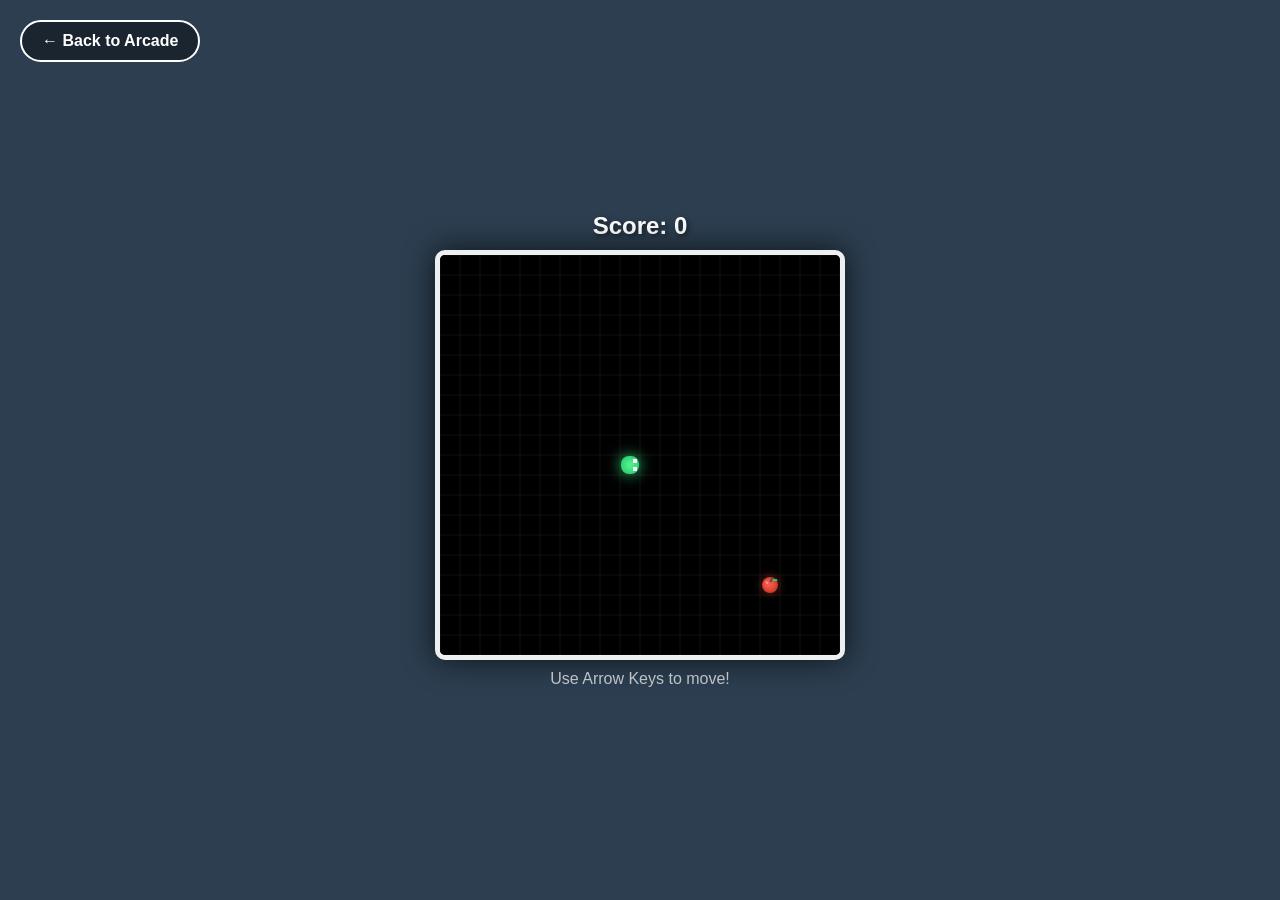
<file: src/snake/index.html>
<!DOCTYPE html>
<html lang="en">
<head>
    <meta charset="UTF-8">
    <meta name="viewport" content="width=device-width, initial-scale=1.0">
    <title>Snake Game</title>
    <style>
        body {
            display: flex;
            justify-content: center;
            align-items: center;
            height: 100vh;
            margin: 0;
            background-color: #2c3e50;
            color: white;
            font-family: 'Arial', sans-serif;
            flex-direction: column;
            overflow: hidden;
        }
        canvas {
            border: 5px solid #ecf0f1;
            box-shadow: 0 0 30px rgba(0,0,0,0.7);
            background-color: #000;
            border-radius: 10px;
        }
        .stats {
            margin-bottom: 10px;
            font-size: 24px;
            font-weight: bold;
            text-shadow: 2px 2px 4px rgba(0,0,0,0.5);
        }
        .instructions {
            margin-top: 10px;
            font-size: 16px;
            color: #bdc3c7;
        }
        #gameOver {
            position: absolute;
            top: 0;
            left: 0;
            width: 100%;
            height: 100%;
            background: rgba(0, 0, 0, 0.85);
            display: none;
            flex-direction: column;
            justify-content: center;
            align-items: center;
            z-index: 10;
            backdrop-filter: blur(5px);
        }
        #pauseMenu {
            position: absolute;
            top: 0;
            left: 0;
            width: 100%;
            height: 100%;
            background: rgba(0, 0, 0, 0.6);
            display: none;
            flex-direction: column;
            justify-content: center;
            align-items: center;
            z-index: 11;
            backdrop-filter: blur(3px);
        }
        #pauseMenu h1 {
            font-size: 60px;
            color: #f1c40f;
            text-shadow: 0 0 20px rgba(241, 196, 15, 0.5);
        }
        #pauseMenu p {
            font-size: 24px;
            color: #ecf0f1;
        }
        #gameOver h1 {
            font-size: 60px;
            color: #e74c3c;
            margin-bottom: 10px;
            text-shadow: 0 0 20px rgba(231, 76, 60, 0.5);
        }
        #gameOver p {
            font-size: 28px;
            margin-bottom: 20px;
        }
        #gameOver button {
            padding: 12px 30px;
            font-size: 24px;
            cursor: pointer;
            background-color: #2ecc71;
            border: none;
            color: white;
            border-radius: 50px;
            transition: all 0.2s;
            box-shadow: 0 4px 15px rgba(46, 204, 113, 0.4);
        }
        #gameOver button:hover {
            background-color: #27ae60;
            transform: scale(1.1);
        }
        #highScore {
            margin-top: 20px;
            font-size: 22px;
            color: #bdc3c7;
        }
        .mobile-controls {
            display: none;
            position: absolute;
            bottom: 30px;
            width: 100%;
            justify-content: center;
            gap: 20px;
            z-index: 100;
        }
        .dpad {
            display: grid;
            grid-template-columns: repeat(3, 60px);
            grid-template-rows: repeat(2, 60px);
            gap: 5px;
        }
        .ctrl-btn {
            width: 60px;
            height: 60px;
            background: rgba(255, 255, 255, 0.2);
            border: 2px solid #fff;
            border-radius: 10px;
            color: #fff;
            font-weight: bold;
            display: flex;
            align-items: center;
            justify-content: center;
            user-select: none;
            cursor: pointer;
            -webkit-tap-highlight-color: transparent;
        }
        .ctrl-btn:active {
            background: rgba(255, 255, 255, 0.5);
        }
        @media (max-width: 768px) {
            .mobile-controls { display: flex; }
        }
        .back-btn {
            position: absolute;
            top: 20px;
            left: 20px;
            padding: 10px 20px;
            background: rgba(0, 0, 0, 0.4);
            color: white;
            text-decoration: none;
            border: 2px solid white;
            border-radius: 50px;
            font-family: inherit;
            font-weight: bold;
            z-index: 1000;
            transition: background 0.2s;
        }
        .back-btn:hover {
            background: rgba(0, 0, 0, 0.6);
        }
    </style>
</head>
<body>
    <a href="../../index.html" class="back-btn">← Back to Arcade</a>
    <div class="stats">Score: <span id="score">0</span></div>
    <div id="gameOver">
        <h1>GAME OVER</h1>
        <p>Final Score: <span id="finalScore">0</span></p>
        <button onclick="restartGame()">Play Again</button>
        <div id="highScore">High Score: <span id="highScoreValue">0</span></div>
    </div>
    <div id="pauseMenu">
        <h1>PAUSED</h1>
        <p>Press 'P' to Resume</p>
    </div>
    <canvas id="snakeGame" width="400" height="400"></canvas>
    
    <div class="mobile-controls">
        <div class="dpad">
            <div style="grid-column: 2" class="ctrl-btn" onmousedown="setDir('UP')" ontouchstart="setDir('UP')">↑</div>
            <div style="grid-row: 2; grid-column: 1" class="ctrl-btn" onmousedown="setDir('LEFT')" ontouchstart="setDir('LEFT')">←</div>
            <div style="grid-row: 2; grid-column: 2" class="ctrl-btn" onmousedown="setDir('DOWN')" ontouchstart="setDir('DOWN')">↓</div>
            <div style="grid-row: 2; grid-column: 3" class="ctrl-btn" onmousedown="setDir('RIGHT')" ontouchstart="setDir('RIGHT')">→</div>
        </div>
    </div>
    <div class="instructions">Use Arrow Keys to move!</div>

    <script>
        const canvas = document.getElementById("snakeGame");
        const ctx = canvas.getContext("2d");
        const scoreElement = document.getElementById("score");
        const gameOverScreen = document.getElementById("gameOver");
        const pauseMenu = document.getElementById("pauseMenu");
        const finalScoreElement = document.getElementById("finalScore");
        const highScoreValueElement = document.getElementById("highScoreValue");

        const box = 20;
        let score = 0;
        let gameSpeed = 150;

        let snake = [];
        let prevSnake = [];
        let food = {};
        let extraFruits = [];
        let powerups = [];
        let d;
        let lastUpdateTime = 0;
        let isGameOver = false;
        let isPaused = false;
        let rainbowActive = false;
        let rainbowTimer = 0;
        let growthRemaining = 0;

        function initGame() {
            score = 0;
            scoreElement.innerHTML = score;
            d = undefined;
            snake = [{ x: 9 * box, y: 10 * box }];
            prevSnake = [{ x: 9 * box, y: 10 * box }];
            extraFruits = [];
            powerups = [];
            rainbowActive = false;
            rainbowTimer = 0;
            growthRemaining = 0;
            isPaused = false;
            pauseMenu.style.display = "none";
            food = {
                x: Math.floor(Math.random() * 19 + 1) * box,
                y: Math.floor(Math.random() * 19 + 1) * box
            };
            gameOverScreen.style.display = "none";
            isGameOver = false;
            lastUpdateTime = performance.now();
            requestAnimationFrame(gameLoop);
        }

        document.addEventListener("keydown", direction);

        function setDir(dir) {
            if(dir == "LEFT" && d != "RIGHT") d = "LEFT";
            else if(dir == "UP" && d != "DOWN") d = "UP";
            else if(dir == "RIGHT" && d != "LEFT") d = "RIGHT";
            else if(dir == "DOWN" && d != "UP") d = "DOWN";
        }

        function direction(event) {
            let key = event.keyCode;
            if(key == 80) { // 'P' key
                togglePause();
                return;
            }
            if(key == 37) setDir('LEFT');
            else if(key == 38) setDir('UP');
            else if(key == 39) setDir('RIGHT');
            else if(key == 40) setDir('DOWN');
        }

        function togglePause() {
            if (isGameOver) return;
            isPaused = !isPaused;
            pauseMenu.style.display = isPaused ? "flex" : "none";
        }

        function collision(head, array) {
            for(let i = 0; i < array.length; i++) {
                if(head.x == array[i].x && head.y == array[i].y) return true;
            }
            return false;
        }

        function spawnPowerup() {
            const type = Math.random() < 0.7 ? 'RAINBOW' : 'GROWTH';
            powerups.push({
                x: Math.floor(Math.random() * 19 + 1) * box,
                y: Math.floor(Math.random() * 19 + 1) * box,
                type: type
            });
        }

        function update(currentTime) {
            if (isPaused || currentTime - lastUpdateTime < gameSpeed) return;
            lastUpdateTime = currentTime;

            // Handle Rainbow Timer
            if (rainbowActive) {
                rainbowTimer--;
                if (rainbowTimer <= 0) {
                    rainbowActive = false;
                    extraFruits = [];
                }
            }

            // Store current state as previous state for interpolation
            prevSnake = JSON.parse(JSON.stringify(snake));

            let snakeX = snake[0].x;
            let snakeY = snake[0].y;

            if( d == "LEFT") snakeX -= box;
            else if( d == "UP") snakeY -= box;
            else if( d == "RIGHT") snakeX += box;
            else if( d == "DOWN") snakeY += box;

            // Food consumption
            let ateFood = false;
            if(snakeX == food.x && snakeY == food.y) {
                ateFood = true;
            } else {
                for(let i = 0; i < extraFruits.length; i++) {
                    if(snakeX == extraFruits[i].x && snakeY == extraFruits[i].y) {
                        extraFruits.splice(i, 1);
                        ateFood = true;
                        break;
                    }
                }
            }

            if (ateFood) {
                score++;
                scoreElement.innerHTML = score;
                food = {
                    x: Math.floor(Math.random() * 19 + 1) * box,
                    y: Math.floor(Math.random() * 19 + 1) * box
                };
                
                if (score === 20) {
                    // Guarantee a growth powerup at score 20
                    powerups.push({
                        x: Math.floor(Math.random() * 19 + 1) * box,
                        y: Math.floor(Math.random() * 19 + 1) * box,
                        type: 'GROWTH'
                    });
                } else if (Math.random() < 0.2) {
                    spawnPowerup();
                }
            } else if (growthRemaining <= 0) {
                snake.pop();
            }

            if (growthRemaining > 0) {
                growthRemaining--;
            }

            // Powerup consumption
            for(let i = 0; i < powerups.length; i++) {
                if(snakeX == powerups[i].x && snakeY == powerups[i].y) {
                    const type = powerups[i].type;
                    powerups.splice(i, 1);
                    if (type === 'RAINBOW') {
                        rainbowActive = true;
                        rainbowTimer = 50; // lasts for 50 game ticks
                        // Spawn extra fruits
                        for(let j = 0; j < 3; j++) {
                            extraFruits.push({
                                x: Math.floor(Math.random() * 19 + 1) * box,
                                y: Math.floor(Math.random() * 19 + 1) * box
                            });
                        }
                    } else if (type === 'GROWTH') {
                        growthRemaining += 5;
                    }
                    break;
                }
            }

            let newHead = { x: snakeX, y: snakeY };

            if(snakeX < 0 || snakeX >= canvas.width || snakeY < 0 || snakeY >= canvas.height || collision(newHead, snake)) {
                endGame();
                return;
            }

            snake.unshift(newHead);
        }

        function endGame() {
            isGameOver = true;
            finalScoreElement.innerHTML = score;
            let highScore = localStorage.getItem("snakeHighScore") || 0;
            if (score > highScore) {
                highScore = score;
                localStorage.setItem("snakeHighScore", highScore);
            }
            highScoreValueElement.innerHTML = highScore;
            gameOverScreen.style.display = "flex";
        }

        function render(currentTime) {
            // Calculate interpolation factor (0 to 1)
            const t = (currentTime - lastUpdateTime) / gameSpeed;
            const lerpT = Math.min(1, Math.max(0, t));

            ctx.fillStyle = "black";
            ctx.fillRect(0, 0, canvas.width, canvas.height);

            // Draw a subtle grid for a more polished look
            ctx.strokeStyle = "#111";
            ctx.lineWidth = 1;
            for(let i = 0; i <= canvas.width; i += box) {
                ctx.beginPath(); ctx.moveTo(i, 0); ctx.lineTo(i, canvas.height); ctx.stroke();
                ctx.beginPath(); ctx.moveTo(0, i); ctx.lineTo(canvas.width, i); ctx.stroke();
            }

            // Render Snake
            for(let i = 0; i < snake.length; i++) {
                const curr = snake[i];
                const prev = prevSnake[i] || curr;
                
                // Interpolate position
                let renderX = prev.x + (curr.x - prev.x) * lerpT;
                let renderY = prev.y + (curr.y - prev.y) * lerpT;

                const isHead = (i === 0);

                // Add wiggle to body segments
                if (!isHead) {
                    const wiggleFreq = 0.01;
                    const wigglePhase = 0.8;
                    const wiggleAmp = 2;
                    const offset = Math.sin(currentTime * wiggleFreq + i * wigglePhase) * wiggleAmp;

                    if (d === "UP" || d === "DOWN") {
                        renderX += offset;
                    } else if (d === "LEFT" || d === "RIGHT") {
                        renderY += offset;
                    }
                }
                
                // Glow effect
                ctx.shadowBlur = isHead ? 15 : 0;
                ctx.shadowColor = rainbowActive ? `hsl(${currentTime * 0.1 + i * 20}, 100%, 50%)` : "#2ecc71";
                
                // Body Gradient
                const gradient = ctx.createRadialGradient(
                    renderX + box/2, renderY + box/2, 2,
                    renderX + box/2, renderY + box/2, box/2
                );

                if (rainbowActive) {
                    const hue = (currentTime * 0.1 + i * 20) % 360;
                    gradient.addColorStop(0, `hsl(${hue}, 100%, 70%)`);
                    gradient.addColorStop(1, `hsl(${hue}, 100%, 40%)`);
                } else {
                    gradient.addColorStop(0, isHead ? "#4ef08c" : "#3ed07a");
                    gradient.addColorStop(1, isHead ? "#2ecc71" : "#27ae60");
                }
                ctx.fillStyle = gradient;

                const radius = isHead ? 8 : 4;
                ctx.beginPath();
                ctx.roundRect(renderX + 1, renderY + 1, box - 2, box - 2, radius);
                ctx.fill();
                ctx.shadowBlur = 0;

                if (isHead) {
                    ctx.fillStyle = "white";
                    let eyeSize = 4;
                    if (d === "RIGHT" || !d) {
                        ctx.fillRect(renderX + box - 7, renderY + 4, eyeSize, eyeSize);
                        ctx.fillRect(renderX + box - 7, renderY + box - 8, eyeSize, eyeSize);
                    } else if (d === "LEFT") {
                        ctx.fillRect(renderX + 3, renderY + 4, eyeSize, eyeSize);
                        ctx.fillRect(renderX + 3, renderY + box - 8, eyeSize, eyeSize);
                    } else if (d === "UP") {
                        ctx.fillRect(renderX + 4, renderY + 3, eyeSize, eyeSize);
                        ctx.fillRect(renderX + box - 8, renderY + 3, eyeSize, eyeSize);
                    } else if (d === "DOWN") {
                        ctx.fillRect(renderX + 4, renderY + box - 7, eyeSize, eyeSize);
                        ctx.fillRect(renderX + box - 8, renderY + box - 7, eyeSize, eyeSize);
                    }
                }
            }

            // Render Food (Apple) and extra fruits
            const foodsToDraw = [food, ...extraFruits];
            foodsToDraw.forEach(f => {
                const appleX = f.x + box/2;
                const appleY = f.y + box/2;
                const appleR = box/2 - 2;

                const appleGrad = ctx.createRadialGradient(
                    appleX - appleR * 0.3, appleY - appleR * 0.3, appleR * 0.1,
                    appleX, appleY, appleR
                );
                appleGrad.addColorStop(0, "#ff5e5e");
                appleGrad.addColorStop(0.6, "#e74c3c");
                appleGrad.addColorStop(1, "#c0392b");

                ctx.fillStyle = appleGrad;
                ctx.shadowBlur = 10;
                ctx.shadowColor = "rgba(231, 76, 60, 0.5)";
                
                ctx.beginPath();
                ctx.arc(appleX, appleY, appleR, 0, Math.PI * 2);
                ctx.fill();
                ctx.shadowBlur = 0;

                ctx.fillStyle = "rgba(255, 255, 255, 0.4)";
                ctx.beginPath();
                ctx.ellipse(appleX - appleR * 0.4, appleY - appleR * 0.3, appleR * 0.2, appleR * 0.1, Math.PI / 4, 0, Math.PI * 2);
                ctx.fill();

                ctx.strokeStyle = "#5d4037";
                ctx.lineWidth = 2;
                ctx.beginPath();
                ctx.moveTo(appleX, appleY - appleR * 0.4);
                ctx.quadraticCurveTo(appleX + 2, appleY - appleR * 0.7, appleX + 3, appleY - appleR * 0.8);
                ctx.stroke();

                ctx.fillStyle = "#2ecc71";
                ctx.beginPath();
                ctx.moveTo(appleX + 1, appleY - appleR * 0.6);
                ctx.quadraticCurveTo(appleX + 6, appleY - appleR * 0.9, appleX + 8, appleY - appleR * 0.6);
                ctx.quadraticCurveTo(appleX + 6, appleY - appleR * 0.4, appleX + 1, appleY - appleR * 0.6);
                ctx.fill();
            });

            // Render Powerups
            powerups.forEach(p => {
                const px = p.x + box/2;
                const py = p.y + box/2;
                const pr = box/2 - 2;

                if (p.type === 'RAINBOW') {
                    // Rainbow fruit: rotating colors
                    const hue = (currentTime * 0.2) % 360;
                    ctx.fillStyle = `hsl(${hue}, 100%, 60%)`;
                    ctx.shadowBlur = 15;
                    ctx.shadowColor = `hsl(${hue}, 100%, 50%)`;
                } else {
                    // Growth fruit: blue/purple berry
                    const grad = ctx.createRadialGradient(px - 2, py - 2, 2, px, py, pr);
                    grad.addColorStop(0, "#a29bfe");
                    grad.addColorStop(1, "#6c5ce7");
                    ctx.fillStyle = grad;
                    ctx.shadowBlur = 15;
                    ctx.shadowColor = "#6c5ce7";
                }

                ctx.beginPath();
                ctx.arc(px, py, pr, 0, Math.PI * 2);
                ctx.fill();
                ctx.shadowBlur = 0;
            });
        }

        function gameLoop(currentTime) {
            if (isGameOver) return;
            update(currentTime);
            render(currentTime);
            requestAnimationFrame(gameLoop);
        }

        function restartGame() {
            initGame();
        }

        initGame();
    </script>
</body>
</html>
</file>
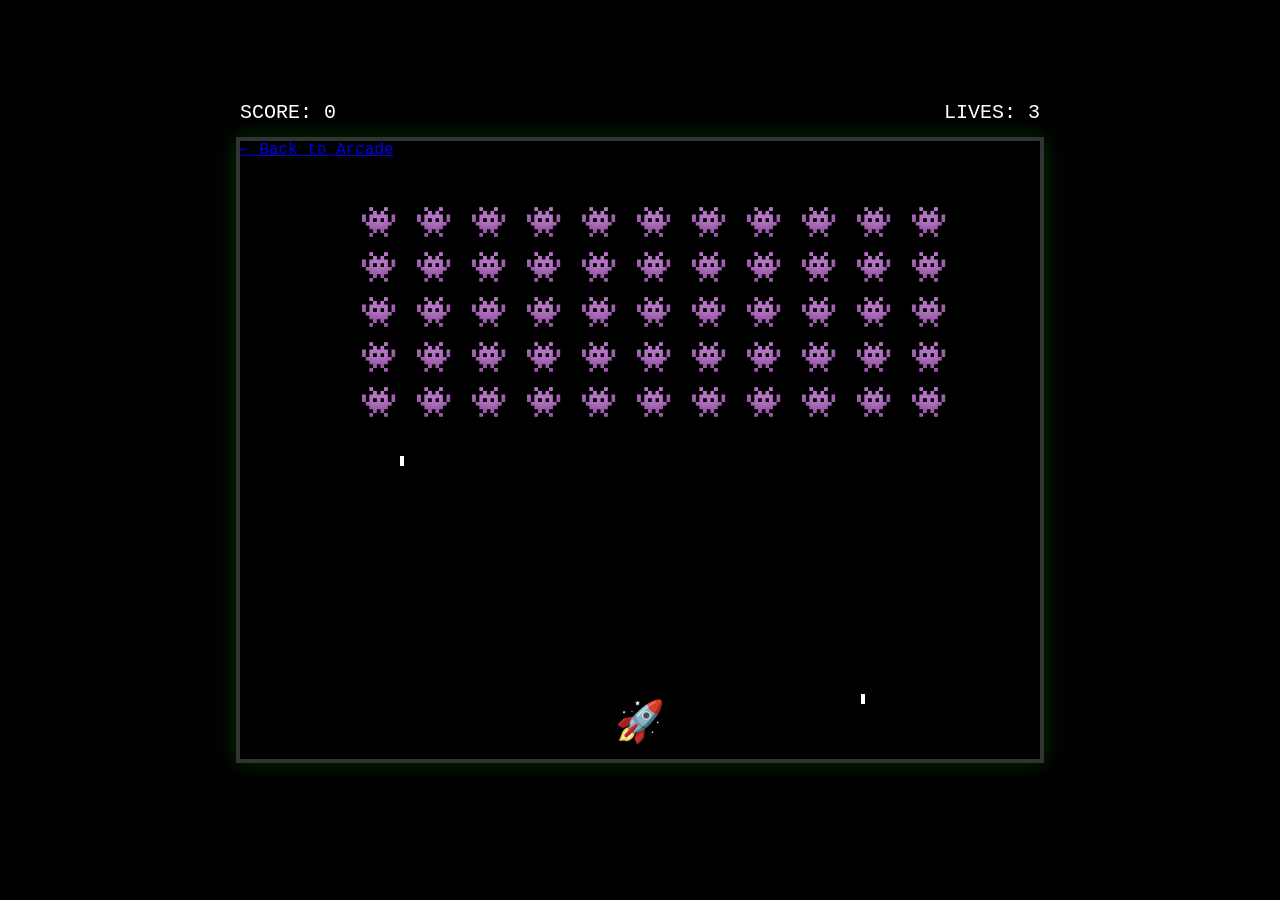
<file: src/space-invaders/index.html>
<!DOCTYPE html>
<html lang="en">
<head>
    <meta charset="UTF-8">
    <meta name="viewport" content="width=device-width, initial-scale=1.0">
    <title>Space Invaders</title>
    <link rel="stylesheet" href="style.css">
</head>
<body>
    <div id="game-container">
        <a href="../../index.html" class="back-btn">← Back to Arcade</a>
        <div id="ui">
            <div>Score: <span id="score">0</span></div>
            <div>Lives: <span id="lives">3</span></div>
        </div>
        <canvas id="gameCanvas"></canvas>
        
        <div class="mobile-controls">
            <div class="dpad">
                <div class="ctrl-btn" onmousedown="setKey('ArrowLeft', true)" onmouseup="setKey('ArrowLeft', false)" ontouchstart="setKey('ArrowLeft', true)" ontouchend="setKey('ArrowLeft', false)">←</div>
                <div class="ctrl-btn" onmousedown="setKey('ArrowRight', true)" onmouseup="setKey('ArrowRight', false)" ontouchstart="setKey('ArrowRight', true)" ontouchend="setKey('ArrowRight', false)">→</div>
            </div>
            <div class="ctrl-btn shoot-btn" onmousedown="shoot()" ontouchstart="shoot()">FIRE</div>
        </div>

        <div id="overlay" class="hidden">
            <h1 id="message">GAME OVER</h1>
            <button id="restart-btn">Play Again</button>
        </div>
        <div id="pause-overlay" class="hidden">
            <h1>PAUSED</h1>
            <p>Press 'P' to Resume</p>
        </div>
    </div>
    <script src="game.js"></script>
</body>
</html>
</file>
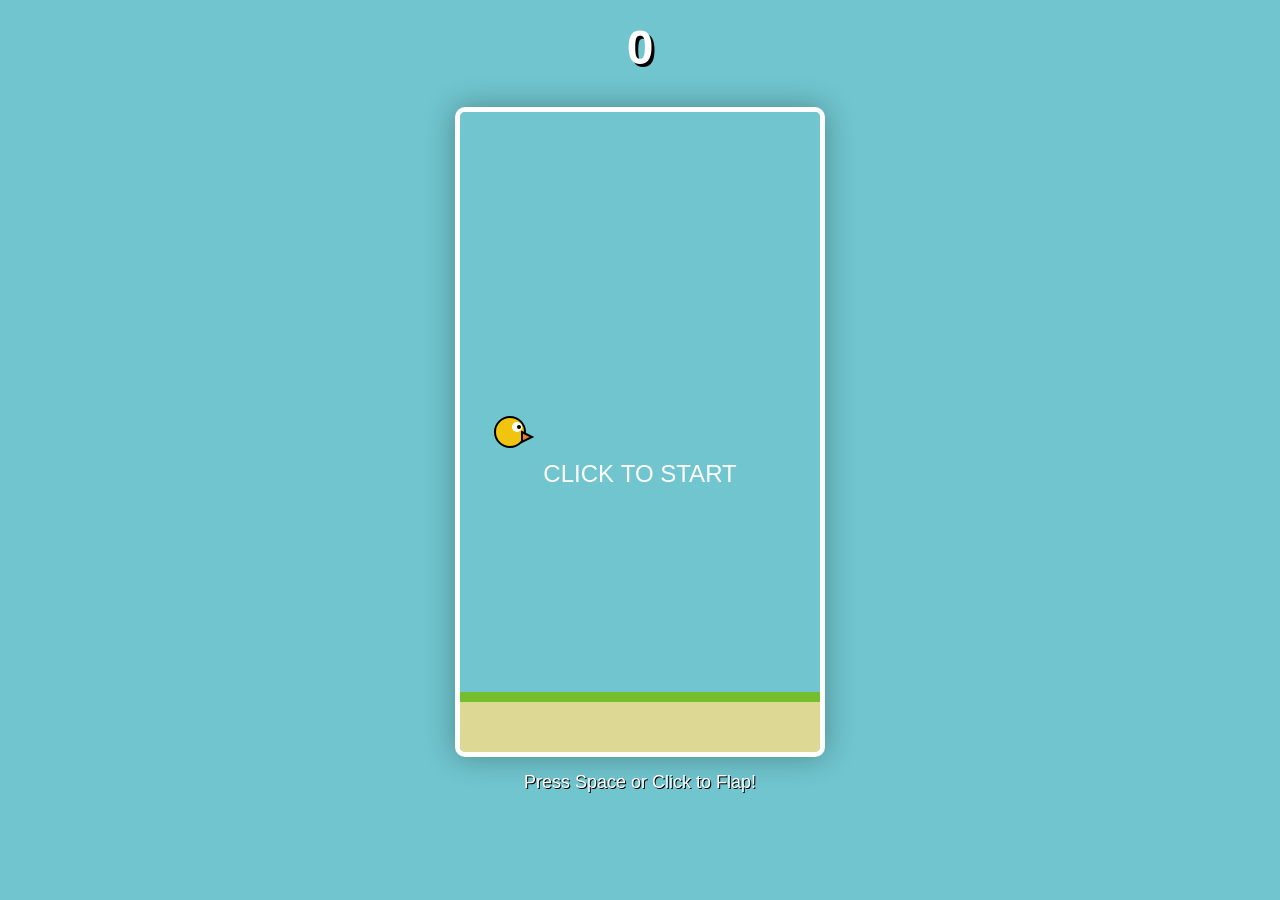
<file: src/flappy-bird/flappy.html>
<!DOCTYPE html>
<html lang="en">
<head>
    <meta charset="UTF-8">
    <meta name="viewport" content="width=device-width, initial-scale=1.0">
    <title>Flappy Bird Power-Ups</title>
    <style>
        body {
            display: flex;
            justify-content: center;
            align-items: center;
            height: 100vh;
            margin: 0;
            background-color: #70c5ce;
            color: white;
            font-family: 'Arial', sans-serif;
            flex-direction: column;
            overflow: hidden;
        }
        canvas {
            border: 5px solid #fff;
            box-shadow: 0 0 30px rgba(0,0,0,0.3);
            background-color: #70c5ce;
            border-radius: 10px;
            cursor: pointer;
        }
        .stats {
            position: absolute;
            top: 20px;
            font-size: 48px;
            font-weight: bold;
            text-shadow: 3px 3px 0 #000;
            z-index: 5;
            pointer-events: none;
        }
        #activePowerUp {
            position: absolute;
            top: 80px;
            font-size: 24px;
            font-weight: bold;
            text-shadow: 2px 2px 0 #000;
            z-index: 5;
            pointer-events: none;
            text-align: center;
            width: 100%;
            display: none;
        }
        #gameOver {
            position: absolute;
            top: 0;
            left: 0;
            width: 100%;
            height: 100%;
            background: rgba(0, 0, 0, 0.6);
            display: none;
            flex-direction: column;
            justify-content: center;
            align-items: center;
            z-index: 10;
            backdrop-filter: blur(4px);
        }
        #gameOver h1 {
            font-size: 60px;
            color: #f1c40f;
            margin-bottom: 10px;
            text-shadow: 4px 4px 0 #000;
        }
        #gameOver p {
            font-size: 24px;
            margin-bottom: 20px;
            text-shadow: 2px 2px 0 #000;
        }
        #gameOver button {
            padding: 15px 40px;
            font-size: 24px;
            cursor: pointer;
            background-color: #e67e22;
            border: 4px solid #fff;
            color: white;
            border-radius: 10px;
            transition: transform 0.1s;
            box-shadow: 0 5px 0 #a04000;
        }
        #gameOver button:active {
            transform: translateY(4px);
            box-shadow: 0 1px 0 #a04000;
        }
        #highScore {
            margin-top: 20px;
            font-size: 22px;
            text-shadow: 2px 2px 0 #000;
        }
        .instructions {
            margin-top: 15px;
            font-size: 18px;
            color: #fff;
            text-shadow: 1px 1px 0 #000;
        }
    </style>
</head>
<body>
    <div class="stats" id="score">0</div>
    <div id="activePowerUp">GHOST MODE!</div>
    <div id="gameOver">
        <h1>GAME OVER</h1>
        <p>Score: <span id="finalScore">0</span></p>
        <button onclick="restartGame()">Play Again</button>
        <div id="highScore">High Score: <span id="highScoreValue">0</span></div>
    </div>
    <canvas id="flappyGame" width="360" height="640"></canvas>
    <div class="instructions">Press Space or Click to Flap!</div>

    <script>
        const canvas = document.getElementById("flappyGame");
        const ctx = canvas.getContext("2d");
        const scoreElement = document.getElementById("score");
        const activePowerUpElement = document.getElementById("activePowerUp");
        const gameOverScreen = document.getElementById("gameOver");
        const finalScoreElement = document.getElementById("finalScore");
        const highScoreValueElement = document.getElementById("highScoreValue");

        // Game Constants
        const GRAVITY = 0.25;
        const FLAP_STRENGTH = -5;
        const BASE_PIPE_SPEED = 2.5;
        const PIPE_SPAWN_RATE = 2200; // ms - Increased to make pipes farther apart
        const PIPE_WIDTH = 60;
        const PIPE_GAP = 160;

        // Power-Up Types
        const POWERUPS = {
            GHOST: { color: '#3498db', label: 'GHOST MODE!', duration: 5000 },
            SPEED: { color: '#e74c3c', label: 'SPEED BOOST!', duration: 5000 }
        };

        // Game State
        let bird = { x: 50, y: 320, velocity: 0, radius: 15, rotation: 0 };
        let pipes = [];
        let powerUps = [];
        let score = 0;
        let isGameOver = false;
        let isStarted = false;
        let lastPipeSpawn = 0;
        let lastPowerUpSpawn = 0;
        let activePowerUp = null; // { type, endTime }
        let currentPipeSpeed = BASE_PIPE_SPEED;

        function initGame() {
            bird = { x: 50, y: 320, velocity: 0, radius: 15, rotation: 0 };
            pipes = [];
            powerUps = [];
            score = 0;
            isGameOver = false;
            isStarted = false;
            activePowerUp = null;
            currentPipeSpeed = BASE_PIPE_SPEED;
            scoreElement.innerHTML = score;
            activePowerUpElement.style.display = "none";
            gameOverScreen.style.display = "none";
            
            draw();
        }

        function flap() {
            if (isGameOver) return;
            if (!isStarted) {
                isStarted = true;
                requestAnimationFrame(gameLoop);
            }
            bird.velocity = FLAP_STRENGTH;
        }

        window.addEventListener("keydown", (e) => { if(e.code === "Space") flap(); });
        canvas.addEventListener("mousedown", flap);

        function spawnPipe() {
            const minPipeHeight = 50;
            const maxPipeHeight = canvas.height - PIPE_GAP - minPipeHeight - 50;
            const height = Math.floor(Math.random() * (maxPipeHeight - minPipeHeight + 1)) + minPipeHeight;
            
            pipes.push({
                x: canvas.width,
                topHeight: height,
                passed: false
            });
        }

        function spawnPowerUp() {
            const types = Object.keys(POWERUPS);
            const type = types[Math.floor(Math.random() * types.length)];
            
            // To ensure the power-up is reachable and not in a pipe,
            // we spawn it relative to the most recent pipe.
            if (pipes.length === 0) {
                // If no pipes yet, spawn in a safe middle area
                powerUps.push({
                    x: canvas.width + 200,
                    y: canvas.height / 2,
                    type: type,
                    radius: 15
                });
                return;
            }

            const lastPipe = pipes[pipes.length - 1];
            
            // Place the power-up inside the gap of the last spawned pipe
            // Gap center = lastPipe.topHeight + (PIPE_GAP / 2)
            const gapCenterY = lastPipe.topHeight + (PIPE_GAP / 2);
            
            // Randomize position slightly within the gap to keep it interesting
            const randomYOffset = (Math.random() - 0.5) * (PIPE_GAP * 0.6);
            const spawnY = gapCenterY + randomYOffset;
            
            // Spawn it a bit ahead of the pipe
            const spawnX = lastPipe.x + 20;

            powerUps.push({
                x: spawnX,
                y: spawnY,
                type: type,
                radius: 15
            });
        }

        function update(currentTime) {
            if (!isStarted || isGameOver) return;

            // Update active power-up timer
            if (activePowerUp) {
                if (currentTime > activePowerUp.endTime) {
                    activePowerUp = null;
                    currentPipeSpeed = BASE_PIPE_SPEED;
                    activePowerUpElement.style.display = "none";
                }
            }

            // Bird Physics
            bird.velocity += GRAVITY;
            bird.y += bird.velocity;
            bird.rotation = Math.min(Math.PI / 4, Math.max(-Math.PI / 4, bird.velocity * 0.1));

            // Pipe Spawning
            const dynamicSpawnRate = PIPE_SPAWN_RATE * (BASE_PIPE_SPEED / currentPipeSpeed);
            if (currentTime - lastPipeSpawn > dynamicSpawnRate) {
                spawnPipe();
                lastPipeSpawn = currentTime;
            }

            // Power-Up Spawning (every 7-12 seconds)
            if (currentTime - lastPowerUpSpawn > 8000 + Math.random() * 4000) {
                spawnPowerUp();
                lastPowerUpSpawn = currentTime;
            }

            // Pipe Movement & Collision
            for (let i = pipes.length - 1; i >= 0; i--) {
                let p = pipes[i];
                p.x -= currentPipeSpeed;

                const birdRight = bird.x + bird.radius;
                const birdLeft = bird.x - bird.radius;
                const birdTop = bird.y - bird.radius;
                const birdBottom = bird.y + bird.radius;

                // Ghost Mode: Skip pipe collision
                if (activePowerUp?.type !== 'GHOST') {
                    if (birdRight > p.x && birdLeft < p.x + PIPE_WIDTH) {
                        if (birdTop < p.topHeight || birdBottom > p.topHeight + PIPE_GAP) {
                            endGame();
                        }
                    }
                }

                if (!p.passed && p.x + PIPE_WIDTH < bird.x) {
                    score++;
                    scoreElement.innerHTML = score;
                    p.passed = true;
                }

                if (p.x + PIPE_WIDTH < 0) pipes.splice(i, 1);
            }

            // Power-Up Movement & Collection
            for (let i = powerUps.length - 1; i >= 0; i--) {
                let pu = powerUps[i];
                pu.x -= currentPipeSpeed;

                // Collection check
                const dx = bird.x - pu.x;
                const dy = bird.y - pu.y;
                const distance = Math.sqrt(dx*dx + dy*dy);

                if (distance < bird.radius + pu.radius) {
                    // Activate Power-Up
                    activePowerUp = {
                        type: pu.type,
                        endTime: currentTime + POWERUPS[pu.type].duration
                    };
                    
                    if (pu.type === 'SPEED') {
                        currentPipeSpeed = BASE_PIPE_SPEED * 1.8;
                    }
                    
                    activePowerUpElement.style.display = "block";
                    activePowerUpElement.innerHTML = POWERUPS[pu.type].label;
                    activePowerUpElement.style.color = POWERUPS[pu.type].color;
                    
                    powerUps.splice(i, 1);
                } else if (pu.x + pu.radius < 0) {
                    powerUps.splice(i, 1);
                }
            }

            if (bird.y + bird.radius > canvas.height - 50 || bird.y - bird.radius < 0) {
                endGame();
            }
        }

        function endGame() {
            isGameOver = true;
            finalScoreElement.innerHTML = score;
            let highScore = localStorage.getItem("flappyHighScore") || 0;
            if (score > highScore) {
                highScore = score;
                localStorage.setItem("flappyHighScore", highScore);
            }
            highScoreValueElement.innerHTML = highScore;
            gameOverScreen.style.display = "flex";
        }

        function draw() {
            ctx.fillStyle = "#70c5ce";
            ctx.fillRect(0, 0, canvas.width, canvas.height);

            // Draw Pipes
            pipes.forEach(p => {
                ctx.fillStyle = "#2ecc71";
                ctx.strokeStyle = "#27ae60";
                ctx.lineWidth = 4;
                ctx.fillRect(p.x, 0, PIPE_WIDTH, p.topHeight);
                ctx.strokeRect(p.x, 0, PIPE_WIDTH, p.topHeight);
                ctx.fillRect(p.x, p.topHeight + PIPE_GAP, PIPE_WIDTH, canvas.height - p.topHeight - PIPE_GAP);
                ctx.strokeRect(p.x, p.topHeight + PIPE_GAP, PIPE_WIDTH, canvas.height - p.topHeight - PIPE_GAP);
                ctx.fillStyle = "#2ecc71";
                ctx.fillRect(p.x - 5, p.topHeight - 20, PIPE_WIDTH + 10, 20);
                ctx.strokeRect(p.x - 5, p.topHeight - 20, PIPE_WIDTH + 10, 20);
                ctx.fillRect(p.x - 5, p.topHeight + PIPE_GAP, PIPE_WIDTH + 10, 20);
                ctx.strokeRect(p.x - 5, p.topHeight + PIPE_GAP, PIPE_WIDTH + 10, 20);
            });

            // Draw Power-Ups
            powerUps.forEach(pu => {
                ctx.fillStyle = POWERUPS[pu.type].color;
                ctx.beginPath();
                ctx.arc(pu.x, pu.y, pu.radius, 0, Math.PI * 2);
                ctx.fill();
                ctx.strokeStyle = "white";
                ctx.lineWidth = 3;
                ctx.stroke();
                
                // Shine on power-up
                ctx.fillStyle = "rgba(255,255,255,0.5)";
                ctx.beginPath();
                ctx.arc(pu.x - 4, pu.y - 4, 4, 0, Math.PI * 2);
                ctx.fill();
            });

            // Draw Ground
            ctx.fillStyle = "#ded895";
            ctx.fillRect(0, canvas.height - 50, canvas.width, 50);
            ctx.fillStyle = "#73bf2e";
            ctx.fillRect(0, canvas.height - 60, canvas.width, 10);

            // Draw Bird
            ctx.save();
            ctx.translate(bird.x, bird.y);
            ctx.rotate(bird.rotation);
            
            // Power-up Aura
            if (activePowerUp) {
                ctx.beginPath();
                ctx.arc(0, 0, bird.radius + 5, 0, Math.PI * 2);
                ctx.fillStyle = POWERUPS[activePowerUp.type].color + "66"; // Transparent
                ctx.fill();
            }

            ctx.fillStyle = "#f1c40f";
            ctx.beginPath();
            ctx.arc(0, 0, bird.radius, 0, Math.PI * 2);
            ctx.fill();
            ctx.strokeStyle = "#000";
            ctx.lineWidth = 2;
            ctx.stroke();

            ctx.fillStyle = "white";
            ctx.beginPath();
            ctx.arc(7, -5, 5, 0, Math.PI * 2);
            ctx.fill();
            ctx.fillStyle = "black";
            ctx.beginPath();
            ctx.arc(9, -5, 2, 0, Math.PI * 2);
            ctx.fill();

            ctx.fillStyle = "#e67e22";
            ctx.beginPath();
            ctx.moveTo(12, 0);
            ctx.lineTo(22, 5);
            ctx.lineTo(12, 10);
            ctx.closePath();
            ctx.fill();
            ctx.stroke();

            ctx.restore();

            if (!isStarted && !isGameOver) {
                ctx.fillStyle = "white";
                ctx.font = "24px Arial";
                ctx.textAlign = "center";
                ctx.fillText("CLICK TO START", canvas.width/2, canvas.height/2 + 50);
            }
        }

        function gameLoop(currentTime) {
            update(currentTime);
            draw();
            if (!isGameOver) {
                animationId = requestAnimationFrame(gameLoop);
            }
        }

        function restartGame() {
            initGame();
        }

        initGame();
    </script>
</body>
</html>
</file>
<file: src/space-invaders/style.css>
body {
    margin: 0;
    padding: 0;
    background-color: #000;
    color: #fff;
    font-family: 'Courier New', Courier, monospace;
    display: flex;
    justify-content: center;
    align-items: center;
    height: 100vh;
    overflow: hidden;
}

#game-container {
    position: relative;
    border: 4px solid #333;
    box-shadow: 0 0 20px rgba(0, 255, 0, 0.2);
}

#ui {
    position: absolute;
    top: -40px;
    width: 100%;
    display: flex;
    justify-content: space-between;
    font-size: 20px;
    text-transform: uppercase;
}

canvas {
    display: block;
    background-color: #000;
}

#overlay {
    position: absolute;
    top: 0;
    left: 0;
    width: 100%;
    height: 100%;
    background: rgba(0, 0, 0, 0.8);
    display: flex;
    flex-direction: column;
    justify-content: center;
    align-items: center;
    z-index: 10;
}

#overlay.hidden, #pause-overlay.hidden {
    display: none;
}

#message {
    font-size: 48px;
    color: #0f0;
    margin-bottom: 20px;
    text-shadow: 0 0 10px #0f0;
}

#restart-btn {
    padding: 10px 20px;
    font-size: 20px;
    font-family: inherit;
    background: transparent;
    color: #0f0;
    border: 2px solid #0f0;
    cursor: pointer;
    transition: all 0.3s;
}

#restart-btn:hover {
    background: #0f0;
    color: #000;
    box-shadow: 0 0 15px #0f0;
}

#pause-overlay {
    position: absolute;
    top: 0;
    left: 0;
    width: 100%;
    height: 100%;
    background: rgba(0, 0, 0, 0.6);
    display: flex;
    flex-direction: column;
    justify-content: center;
    align-items: center;
    z-index: 11;
    color: #fff;
    text-align: center;
}

#pause-overlay h1 {
    font-size: 48px;
    color: #ff0;
    text-shadow: 0 0 10px #ff0;
    margin-bottom: 10px;
}

.mobile-controls {
    display: none;
    position: absolute;
    bottom: 30px;
    width: 100%;
    justify-content: center;
    align-items: center;
    gap: 40px;
    z-index: 100;
}

.dpad {
    display: flex;
    gap: 10px;
}

.ctrl-btn {
    width: 60px;
    height: 60px;
    background: rgba(255, 255, 255, 0.2);
    border: 2px solid #0f0;
    border-radius: 10px;
    color: #0f0;
    font-weight: bold;
    display: flex;
    align-items: center;
    justify-content: center;
    user-select: none;
    cursor: pointer;
    -webkit-tap-highlight-color: transparent;
}

.ctrl-btn:active {
    background: #0f0;
    color: #000;
}

.shoot-btn {
    width: 80px;
    height: 80px;
    border-radius: 50%;
    background: rgba(255, 0, 0, 0.3);
    border: 3px solid #f00;
    color: #f00;
}

.shoot-btn:active {
    background: #f00;
    color: #fff;
}

@media (max-width: 768px) {
    .mobile-controls { display: flex; }
}
</file>
